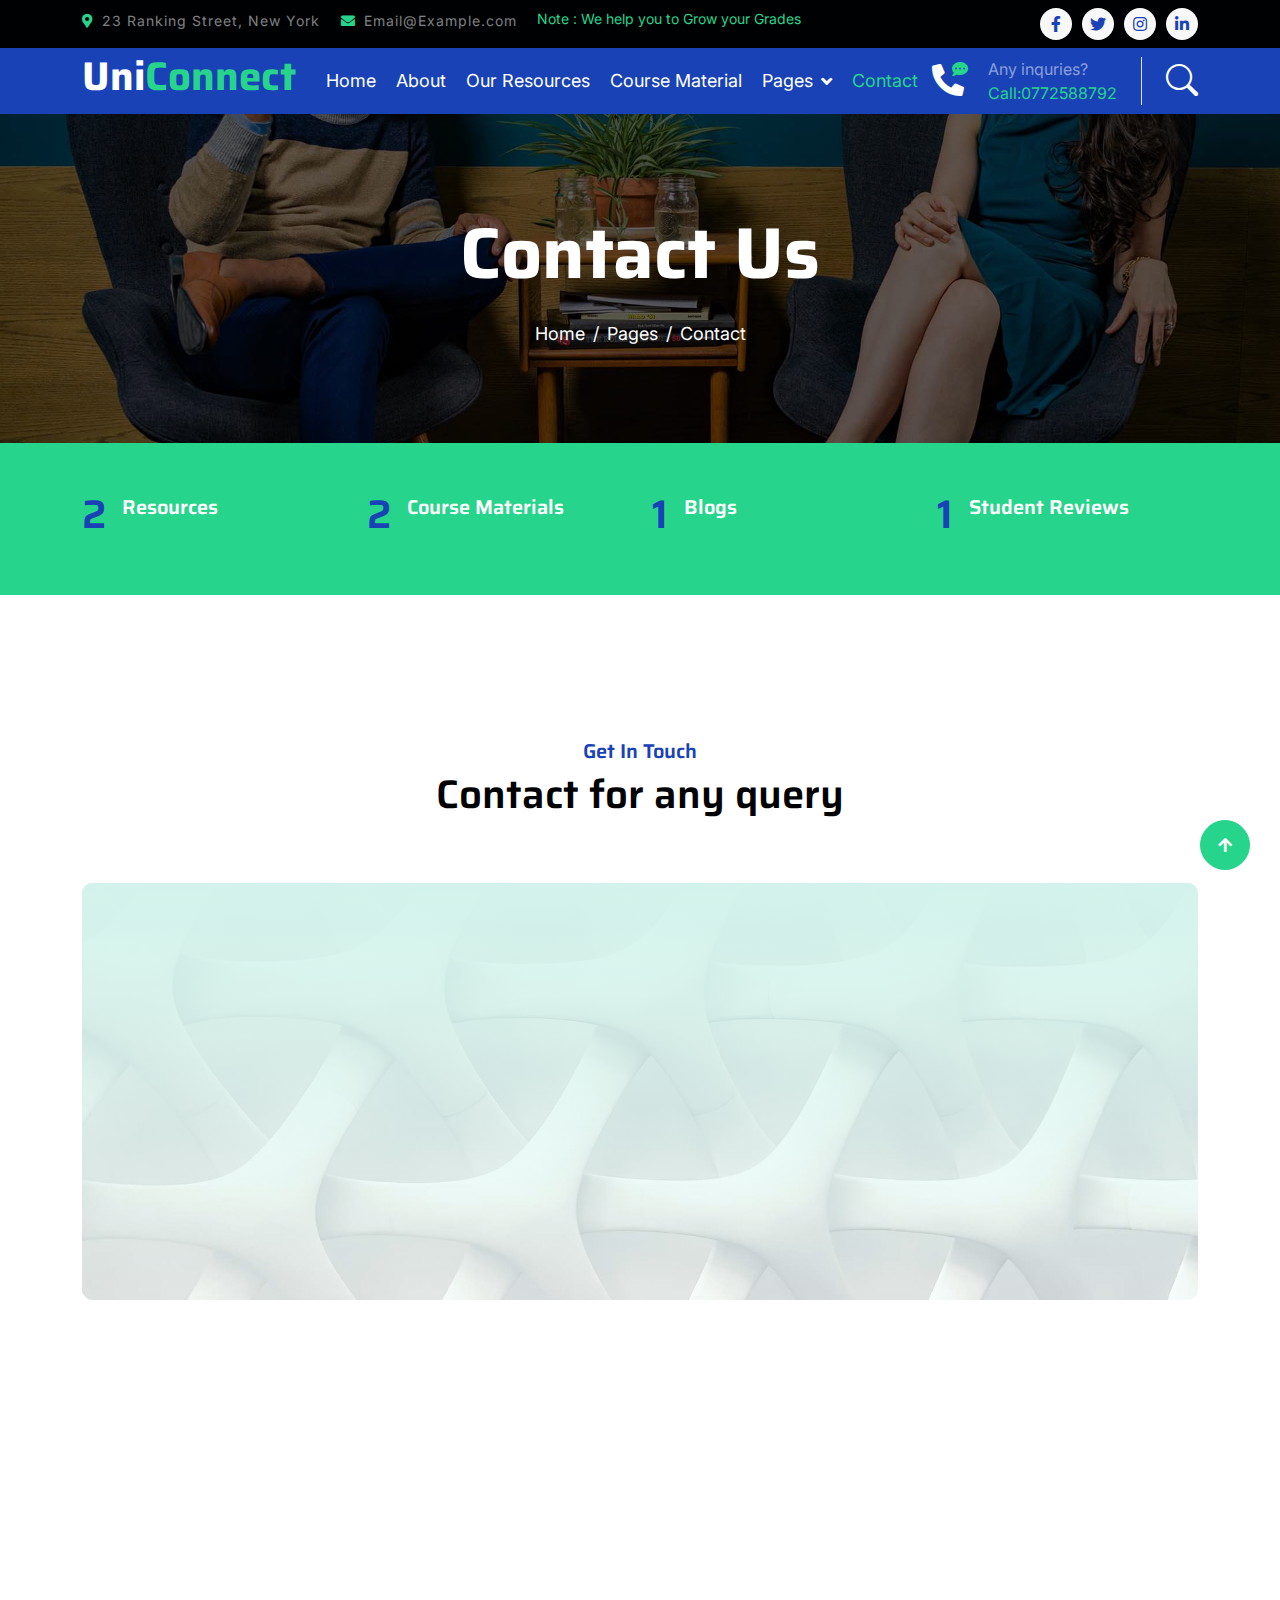
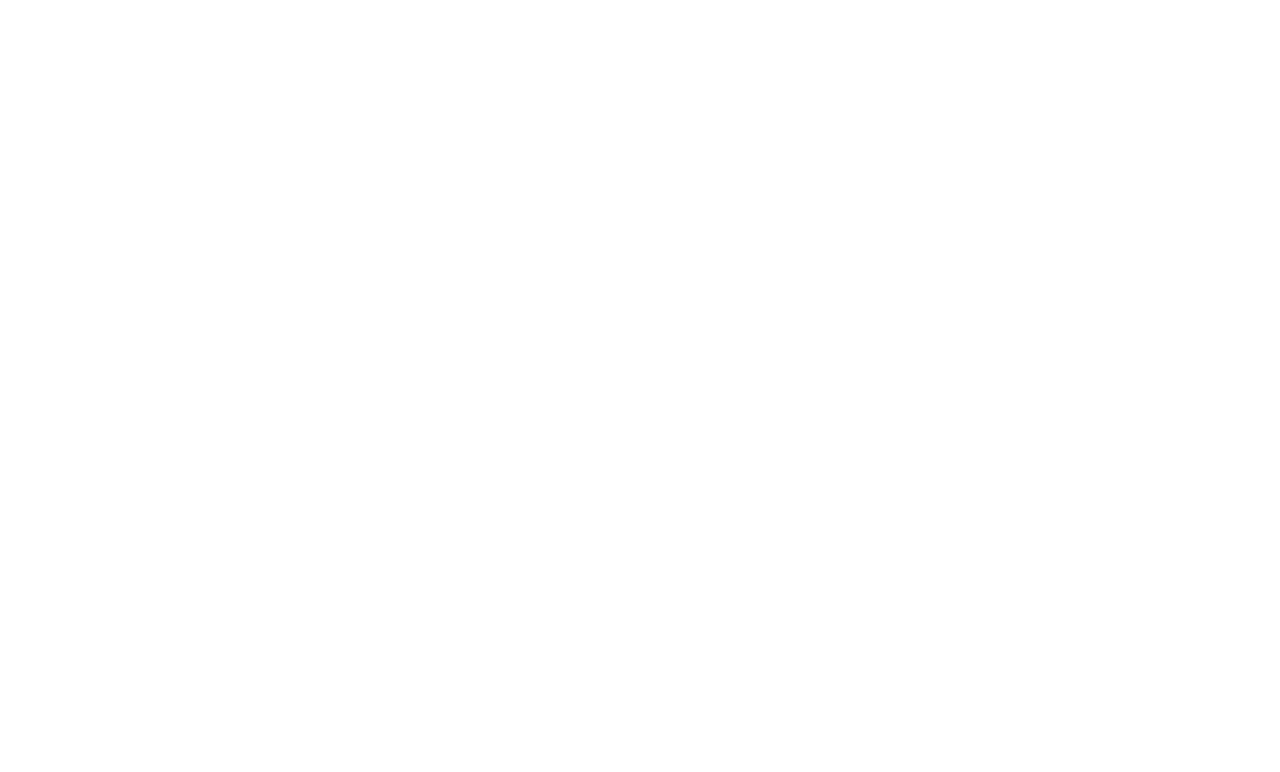
<file: contact.html>
<!DOCTYPE html>
<html lang="en">

    <head>
        <meta charset="utf-8">
        <title>Uni Connect</title>
        <meta content="width=device-width, initial-scale=1.0" name="viewport">
        <meta content="" name="keywords">
        <meta content="" name="description">

        <!-- Google Web Fonts -->
        <link rel="preconnect" href="https://fonts.googleapis.com">
        <link rel="preconnect" href="https://fonts.gstatic.com" crossorigin>
        <link href="https://fonts.googleapis.com/css2?family=Inter:wght@400;500;600&family=Saira:wght@500;600;700&display=swap" rel="stylesheet"> 

        <!-- Icon Font Stylesheet -->
        <link href="https://cdnjs.cloudflare.com/ajax/libs/font-awesome/5.10.0/css/all.min.css" rel="stylesheet">
        <link href="https://cdn.jsdelivr.net/npm/bootstrap-icons@1.4.1/font/bootstrap-icons.css" rel="stylesheet">

        <!-- Libraries Stylesheet -->
        <link href="lib/animate/animate.min.css" rel="stylesheet">
        <link href="lib/owlcarousel/assets/owl.carousel.min.css" rel="stylesheet">

        <!-- Customized Bootstrap Stylesheet -->
        <link href="css/bootstrap.min.css" rel="stylesheet">

        <!-- Template Stylesheet -->
        <link href="css/style.css" rel="stylesheet">
    </head>

    <body>
        <!-- Spinner Start -->
        <div id="spinner" class="show position-fixed translate-middle w-100 vh-100 top-50 start-50 d-flex align-items-center justify-content-center">
            <div class="spinner-grow text-primary" role="status"></div>
        </div>
        <!-- Spinner End -->

        <!-- Topbar Start -->
        <div class="container-fluid bg-dark py-2 d-none d-md-flex">
            <div class="container">
                <div class="d-flex justify-content-between topbar">
                    <div class="top-info">
                        <small class="me-3 text-white-50"><a href="#"><i class="fas fa-map-marker-alt me-2 text-secondary"></i></a>23 Ranking Street, New York</small>
                        <small class="me-3 text-white-50"><a href="#"><i class="fas fa-envelope me-2 text-secondary"></i></a>Email@Example.com</small>
                    </div>
                    <div id="note" class="text-secondary d-none d-xl-flex"><small>Note : We help you to Grow your Grades</small></div>
                    <div class="top-link">
                        <a href="" class="bg-light nav-fill btn btn-sm-square rounded-circle"><i class="fab fa-facebook-f text-primary"></i></a>
                        <a href="" class="bg-light nav-fill btn btn-sm-square rounded-circle"><i class="fab fa-twitter text-primary"></i></a>
                        <a href="" class="bg-light nav-fill btn btn-sm-square rounded-circle"><i class="fab fa-instagram text-primary"></i></a>
                        <a href="" class="bg-light nav-fill btn btn-sm-square rounded-circle me-0"><i class="fab fa-linkedin-in text-primary"></i></a>
                    </div>
                </div>
            </div>
        </div>
        <!-- Topbar End -->

        <!-- Navbar Start -->
        <div class="container-fluid bg-primary">
            <div class="container">
                <nav class="navbar navbar-dark navbar-expand-lg py-0">
                    <a href="index.html" class="navbar-brand">
                        <h1 class="text-white fw-bold d-block">Uni<span class="text-secondary">Connect</span> </h1>
                    </a>
                    <button type="button" class="navbar-toggler me-0" data-bs-toggle="collapse" data-bs-target="#navbarCollapse">
                        <span class="navbar-toggler-icon"></span>
                    </button>
                    <div class="collapse navbar-collapse bg-transparent" id="navbarCollapse">
                        <div class="navbar-nav ms-auto mx-xl-auto p-0">
                            <a href="index.html" class="nav-item nav-link">Home</a>
                            <a href="about.html" class="nav-item nav-link">About</a>
                            <a href="service.html" class="nav-item nav-link">Our Resources</a>
                            <a href="project.html" class="nav-item nav-link">Course Material</a>
                            <div class="nav-item dropdown">
                                <a href="#" class="nav-link dropdown-toggle" data-bs-toggle="dropdown">Pages</a>
                                <div class="dropdown-menu rounded">
                                    <a href="blog.html" class="dropdown-item">Our Blog</a>
                                    <a href="team.html" class="dropdown-item">Our Team</a>
                                    <a href="testimonial.html" class="dropdown-item">Testimonial</a>
                                    <a href="404.html" class="dropdown-item">404 Page</a>
                                </div>
                            </div>
                            <a href="contact.html" class="nav-item nav-link active">Contact</a>
                        </div>
                    </div>
                    <div class="d-none d-xl-flex flex-shirink-0">
                        <div id="phone-tada" class="d-flex align-items-center justify-content-center me-4">
                            <a href="" class="position-relative animated tada infinite">
                                <i class="fa fa-phone-alt text-white fa-2x"></i>
                                <div class="position-absolute" style="top: -7px; left: 20px;">
                                    <span><i class="fa fa-comment-dots text-secondary"></i></span>
                                </div>
                            </a>
                        </div>
                        <div class="d-flex flex-column pe-4 border-end">
                            <span class="text-white-50">Any inquries?</span>
                            <span class="text-secondary">Call:0772588792</span>
                        </div>
                        <div class="d-flex align-items-center justify-content-center ms-4 ">
                            <a href="#"><i class="bi bi-search text-white fa-2x"></i> </a>
                        </div>
                    </div>
                </nav>
            </div>
        </div>
        <!-- Navbar End -->

        
        <!-- Page Header Start -->
        <div class="container-fluid page-header py-5">
            <div class="container text-center py-5">
                <h1 class="display-2 text-white mb-4 animated slideInDown">Contact Us</h1>
                <nav aria-label="breadcrumb animated slideInDown">
                    <ol class="breadcrumb justify-content-center mb-0">
                        <li class="breadcrumb-item"><a href="#">Home</a></li>
                        <li class="breadcrumb-item"><a href="#">Pages</a></li>
                        <li class="breadcrumb-item" aria-current="page">Contact</li>
                    </ol>
                </nav>
            </div>
        </div>
        <!-- Page Header End -->


        <!-- Fact Start -->
        <div class="container-fluid bg-secondary py-5">
            <div class="container">
                <div class="row">
                    <div class="col-lg-3 wow fadeIn" data-wow-delay=".1s">
                        <div class="d-flex counter">
                            <h1 class="me-3 text-primary counter-value">10</h1>
                            <h5 class="text-white mt-1">Resources</h5>
                        </div>
                    </div>
                    <div class="col-lg-3 wow fadeIn" data-wow-delay=".3s">
                        <div class="d-flex counter">
                            <h1 class="me-3 text-primary counter-value">10</h1>
                            <h5 class="text-white mt-1">Course Materials</h5>
                        </div>
                    </div>
                    <div class="col-lg-3 wow fadeIn" data-wow-delay=".5s">
                        <div class="d-flex counter">
                            <h1 class="me-3 text-primary counter-value">6</h1>
                            <h5 class="text-white mt-1">Blogs</h5>
                        </div>
                    </div>
                    <div class="col-lg-3 wow fadeIn" data-wow-delay=".7s">
                        <div class="d-flex counter">
                            <h1 class="me-3 text-primary counter-value">5</h1>
                            <h5 class="text-white mt-1">Student Reviews </h5>
                        </div>
                    </div>
                </div>
            </div>
        </div>
        <!-- Fact End -->


        <!-- Contact Start -->
        <div class="container-fluid py-5 mt-5">
            <div class="container py-5">
                <div class="text-center mx-auto pb-5 wow fadeIn" data-wow-delay=".3s" style="max-width: 600px;">
                    <h5 class="text-primary">Get In Touch</h5>
                    <h1 class="mb-3">Contact for any query</h1>
        
                </div>
                <div class="contact-detail position-relative p-5">
                    <div class="row g-5 mb-5 justify-content-center">
                        <div class="col-xl-4 col-lg-6 wow fadeIn" data-wow-delay=".3s">
                            <div class="d-flex bg-light p-3 rounded">
                                <div class="flex-shrink-0 btn-square bg-secondary rounded-circle" style="width: 64px; height: 64px;">
                                    <i class="fas fa-map-marker-alt text-white"></i>
                                </div>
                                <div class="ms-3">
                                    <h4 class="text-primary">Address</h4>
                                    <a href="https://maps.app.goo.gl/7mJY8QKhWAbtsmnJA" target="_blank" class="h5"> Kampala ,Uganda</a>
                                </div>
                            </div>
                        </div>
                        <div class="col-xl-4 col-lg-6 wow fadeIn" data-wow-delay=".5s">
                            <div class="d-flex bg-light p-3 rounded">
                                <div class="flex-shrink-0 btn-square bg-secondary rounded-circle" style="width: 64px; height: 64px;">
                                    <i class="fa fa-phone text-white"></i>
                                </div>
                                <div class="ms-3">
                                    <h4 class="text-primary">Call Us</h4>
                                    <a class="h5" href="tel:+0123456789" target="_blank">0772588792</a>
                                </div>
                            </div>
                        </div>
                        <div class="col-xl-4 col-lg-6 wow fadeIn" data-wow-delay=".7s">
                            <div class="d-flex bg-light p-3 rounded">
                                <div class="flex-shrink-0 btn-square bg-secondary rounded-circle" style="width: 64px; height: 64px;">
                                    <i class="fa fa-envelope text-white"></i>
                                </div>
                                <div class="ms-3">
                                    <h4 class="text-primary">Email Us</h4>
                                    <a class="h5" href="mailto:info@example.com" target="_blank">uniconnectucu@gmail.com</a>
                                </div>
                            </div>
                        </div>
                    </div>
                    <div class="row g-5">
                        <div class="col-lg-6 wow fadeIn" data-wow-delay=".3s">
                            <div class="p-5 h-100 rounded contact-map">
                                <iframe class="rounded w-100 h-100" src="https://www.google.com/maps/embed?pb=!1m18!1m12!1m3!1d127672.2787173991!2d32.516722927355275!3d0.31320069556874747!2m3!1f0!2f0!3f0!3m2!1i1024!2i768!4f13.1!3m3!1m2!1s0x177dbc0f9d74b39b%3A0x4538903dd96b6fec!2sKampala!5e0!3m2!1sen!2sug!4v1701403806836!5m2!1sen!2sug" style="border:0;" allowfullscreen="" loading="lazy" referrerpolicy="no-referrer-when-downgrade"></iframe>
                            </div>
                        </div>
                        <div class="col-lg-6 wow fadeIn" data-wow-delay=".5s">
                            <div class="p-5 rounded contact-form">
                                <div class="mb-4">
                                    <input type="text" class="form-control border-0 py-3" placeholder="Your Name">
                                </div>
                                <div class="mb-4">
                                    <input type="email" class="form-control border-0 py-3" placeholder="Your Email">
                                </div>
                                <div class="mb-4">
                                    <input type="text" class="form-control border-0 py-3" placeholder="Project">
                                </div>
                                <div class="mb-4">
                                    <textarea class="w-100 form-control border-0 py-3" rows="6" cols="10" placeholder="Message"></textarea>
                                </div>
                                <div class="text-start">
                                    <button class="btn bg-primary text-white py-3 px-5" type="button">Send Message</button>
                                </div>
                            </div>
                        </div>
                    </div>
                </div>
            </div> 
        </div>
        <!-- Contact End -->


        <!-- Footer Start -->
         <div class="container-fluid footer bg-dark wow fadeIn" data-wow-delay=".3s">
            <div class="container pt-5 pb-4">
                <div class="row g-5">
                    <div class="col-lg-3 col-md-6">
                        <a href="index.html">
                            <h1 class="text-white fw-bold d-block">Uni <span class="text-secondary">Connect</span> </h1>
                        </a>
                        <p class="mt-4 text-light">Uni-connect an online e-resource provider for Uganda Christian University students to develop and maintain a digital platform that offers a comprehensive collection ofcourse materials and resources to support the academic needs of students across various years of study at the University</p>
                        <div class="d-flex hightech-link">
                            <a href="" class="btn-light nav-fill btn btn-square rounded-circle me-2"><i class="fab fa-facebook-f text-primary"></i></a>
                            <a href="" class="btn-light nav-fill btn btn-square rounded-circle me-2"><i class="fab fa-twitter text-primary"></i></a>
                            <a href="" class="btn-light nav-fill btn btn-square rounded-circle me-2"><i class="fab fa-instagram text-primary"></i></a>
                            <a href="" class="btn-light nav-fill btn btn-square rounded-circle me-0"><i class="fab fa-linkedin-in text-primary"></i></a>
                        </div>
                    </div>
                    <div class="col-lg-3 col-md-6">
                        <a href="#" class="h3 text-secondary">Short Link</a>
                        <div class="mt-4 d-flex flex-column short-link">
                            <a href="" class="mb-2 text-white"><i class="fas fa-angle-right text-secondary me-2"></i>About us</a>
                            <a href="" class="mb-2 text-white"><i class="fas fa-angle-right text-secondary me-2"></i>Contact us</a>
                            <a href="" class="mb-2 text-white"><i class="fas fa-angle-right text-secondary me-2"></i>Resources</a>
                            <a href="" class="mb-2 text-white"><i class="fas fa-angle-right text-secondary me-2"></i>course materials</a>
                            <a href="blog.html" class="mb-2 text-white"><i class="fas fa-angle-right text-secondary me-2"></i>Latest Blog</a>
                        </div>
                    </div>
        
                    <div class="col-lg-3 col-md-6">
                        <a href="#" class="h3 text-secondary">Contact Us</a>
                        <div class="text-white mt-4 d-flex flex-column contact-link">
                            <a href="#" class="pb-3 text-light border-bottom border-primary"><i class="fas fa-map-marker-alt text-secondary me-2"></i> Kampala, uganda</a>
                            <a href="#" class="py-3 text-light border-bottom border-primary"><i class="fas fa-phone-alt text-secondary me-2"></i> 0772588792</a>
                            <a href="#" class="py-3 text-light border-bottom border-primary"><i class="fas fa-envelope text-secondary me-2"></i> uniconnectucu@gmail.com</a>
                        </div>
                    </div>
                </div>
                <hr class="text-light mt-5 mb-4">
                <div class="row">
                    <div class="col-md-6 text-center text-md-start">
                        <span class="text-light"><a href="#" class="text-secondary"><i class="fas fa-copyright text-secondary me-2"></i>Uni Connect </a>, All right reserved.</span>
                    </div>
                    <div class="col-md-6 text-center text-md-end">
                        <!--/*** This template is free as long as you keep the footer author’s credit link/attribution link/backlink. If you'd like to use the template without the footer author’s credit link/attribution link/backlink, you can purchase the Credit Removal License from "https://htmlcodex.com/credit-removal". Thank you for your support. ***/-->
                        <span class="text-light"><a href="https://htmlcodex.com" class="text-secondary"></a><a href="https://themewagon.com"></a></span>
                    </div>
                </div>
            </div>
        </div>
        <!-- Footer End -->


        <!-- Back to Top -->
        <a href="#" class="btn btn-secondary btn-square rounded-circle back-to-top"><i class="fa fa-arrow-up text-white"></i></a>

        
        <!-- JavaScript Libraries -->
        <script src="https://ajax.googleapis.com/ajax/libs/jquery/3.6.4/jquery.min.js"></script>
        <script src="https://cdn.jsdelivr.net/npm/bootstrap@5.0.0/dist/js/bootstrap.bundle.min.js"></script>
        <script src="lib/wow/wow.min.js"></script>
        <script src="lib/easing/easing.min.js"></script>
        <script src="lib/waypoints/waypoints.min.js"></script>
        <script src="lib/owlcarousel/owl.carousel.min.js"></script>

        <!-- Template Javascript -->
        <script src="js/main.js"></script>
    </body>

</html>
</file>
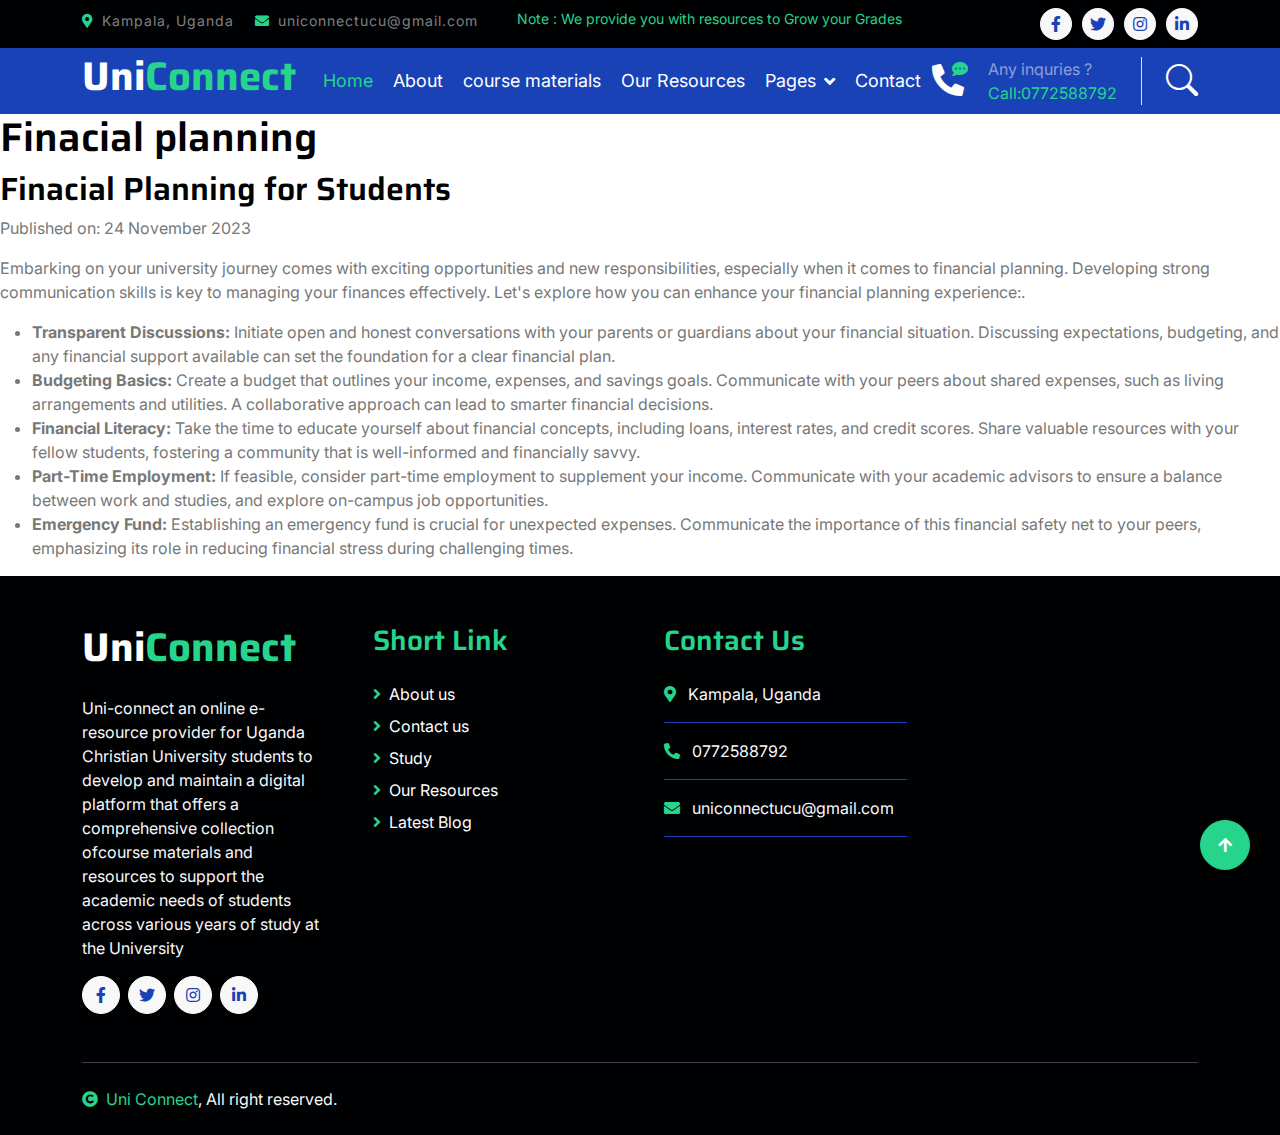
<file: financial.html>
<!DOCTYPE html>
<html lang="en">

    <head>
        <meta charset="utf-8">
        <title>UNI CONNECT</title>
        <meta content="width=device-width, initial-scale=1.0" name="viewport">
        <meta content="" name="keywords">
        <meta content="" name="description">

        <!-- Google Web Fonts -->
        <link rel="preconnect" href="https://fonts.googleapis.com">
        <link rel="preconnect" href="https://fonts.gstatic.com" crossorigin>
        <link href="https://fonts.googleapis.com/css2?family=Inter:wght@400;500;600&family=Saira:wght@500;600;700&display=swap" rel="stylesheet"> 

        <!-- Icon Font Stylesheet -->
        <link href="https://cdnjs.cloudflare.com/ajax/libs/font-awesome/5.10.0/css/all.min.css" rel="stylesheet">
        <link href="https://cdn.jsdelivr.net/npm/bootstrap-icons@1.4.1/font/bootstrap-icons.css" rel="stylesheet">

        <!-- Libraries Stylesheet -->
        <link href="lib/animate/animate.min.css" rel="stylesheet">
        <link href="lib/owlcarousel/assets/owl.carousel.min.css" rel="stylesheet">

        <!-- Customized Bootstrap Stylesheet -->
        <link href="css/bootstrap.min.css" rel="stylesheet">

        <!-- Template Stylesheet -->
        <link href="css/style.css" rel="stylesheet">
    </head>

    <body>
        <!-- Spinner Start -->
        <div id="spinner" class="show position-fixed translate-middle w-100 vh-100 top-50 start-50 d-flex align-items-center justify-content-center">
            <div class="spinner-grow text-primary" role="status"></div>
        </div>
        <!-- Spinner End -->

        <!-- Topbar Start -->
        <div class="container-fluid bg-dark py-2 d-none d-md-flex">
            <div class="container">
                <div class="d-flex justify-content-between topbar">
                    <div class="top-info">
                        <small class="me-3 text-white-50"><a href="#"><i class="fas fa-map-marker-alt me-2 text-secondary"></i></a>Kampala, Uganda</small>
                        <small class="me-3 text-white-50"><a href="#"><i class="fas fa-envelope me-2 text-secondary"></i></a>uniconnectucu@gmail.com</small>
                    </div>
                    <div id="note" class="text-secondary d-none d-xl-flex"><small>Note : We provide you with resources to Grow your Grades</small></div>
                    <div class="top-link">
                        <a href="" class="bg-light nav-fill btn btn-sm-square rounded-circle"><i class="fab fa-facebook-f text-primary"></i></a>
                        <a href="" class="bg-light nav-fill btn btn-sm-square rounded-circle"><i class="fab fa-twitter text-primary"></i></a>
                        <a href="" class="bg-light nav-fill btn btn-sm-square rounded-circle"><i class="fab fa-instagram text-primary"></i></a>
                        <a href="" class="bg-light nav-fill btn btn-sm-square rounded-circle me-0"><i class="fab fa-linkedin-in text-primary"></i></a>
                    </div>
                </div>
            </div>
        </div>
        <!-- Topbar End -->

        <!-- Navbar Start -->
        <div class="container-fluid bg-primary">
            <div class="container">
                <nav class="navbar navbar-dark navbar-expand-lg py-0">
                    <a href="index.html" class="navbar-brand">
                        <h1 class="text-white fw-bold d-block">Uni<span class="text-secondary">Connect</span> </h1>
                    </a>
                    <button type="button" class="navbar-toggler me-0" data-bs-toggle="collapse" data-bs-target="#navbarCollapse">
                        <span class="navbar-toggler-icon"></span>
                    </button>
                    <div class="collapse navbar-collapse bg-transparent" id="navbarCollapse">
                        <div class="navbar-nav ms-auto mx-xl-auto p-0">
                            <a href="index.html" class="nav-item nav-link active text-secondary">Home</a>
                            <a href="about.html" class="nav-item nav-link">About</a>
                            <a href="service.html" class="nav-item nav-link">course materials</a>
                            <a href="project.html" class="nav-item nav-link">Our Resources</a>
                            <div class="nav-item dropdown">
                                <a href="#" class="nav-link dropdown-toggle" data-bs-toggle="dropdown">Pages</a>
                                <div class="dropdown-menu rounded">
                                    <a href="blog.html" class="dropdown-item">Our Blog</a>
                                    <a href="team.html" class="dropdown-item">Our Team</a>
                                    <a href="testimonial.html" class="dropdown-item">Testimonial</a>
                                    <a href="404.html" class="dropdown-item">404 Page</a>
                                </div>
                            </div>
                            <a href="contact.html" class="nav-item nav-link">Contact</a>
                        </div>
                    </div>
                    <div class="d-none d-xl-flex flex-shirink-0">
                        <div id="phone-tada" class="d-flex align-items-center justify-content-center me-4">
                            <a href="" class="position-relative animated tada infinite">
                                <i class="fa fa-phone-alt text-white fa-2x"></i>
                                <div class="position-absolute" style="top: -7px; left: 20px;">
                                    <span><i class="fa fa-comment-dots text-secondary"></i></span>
                                </div>
                            </a>
                        </div>
                        <div class="d-flex flex-column pe-4 border-end">
                            <span class="text-white-50">Any inquries ?</span>
                            <span class="text-secondary">Call:0772588792</span>
                        </div>
                        <div class="d-flex align-items-center justify-content-center ms-4 ">
                            <a href="#"><i class="bi bi-search text-white fa-2x"></i> </a>
                        </div>
                    </div>
                </nav>
            </div>
        </div>
        <!-- Navbar End -->

    <header>
        <h1>Finacial planning </h1>
    </header>

    <main>

        <article>
            <h2>Finacial Planning for Students  </h2>
            <p>Published on: <time datetime="2023-01-01">24 November 2023</time></p>
            <p>Embarking on your university journey comes with exciting opportunities and new responsibilities, especially when it comes to financial planning. Developing strong communication skills is key to managing your finances effectively. Let's explore how you can enhance your financial planning experience:.</p>
    <ul>
        <li><strong>Transparent Discussions:</strong> Initiate open and honest conversations with your parents or guardians about your financial situation. Discussing expectations, budgeting, and any financial support available can set the foundation for a clear financial plan.</li>

        <li><strong>Budgeting Basics:</strong> Create a budget that outlines your income, expenses, and savings goals. Communicate with your peers about shared expenses, such as living arrangements and utilities. A collaborative approach can lead to smarter financial decisions.</li>

        <li><strong>Financial Literacy:</strong> Take the time to educate yourself about financial concepts, including loans, interest rates, and credit scores. Share valuable resources with your fellow students, fostering a community that is well-informed and financially savvy.</li>

        <li><strong>Part-Time Employment:</strong> If feasible, consider part-time employment to supplement your income. Communicate with your academic advisors to ensure a balance between work and studies, and explore on-campus job opportunities.</li>

        <li><strong>Emergency Fund:</strong> Establishing an emergency fund is crucial for unexpected expenses. Communicate the importance of this financial safety net to your peers, emphasizing its role in reducing financial stress during challenging times.</li>
    </ul>


        </article>

    </main>
        
        <!-- Footer Start -->
         <div class="container-fluid footer bg-dark wow fadeIn" data-wow-delay=".3s">
            <div class="container pt-5 pb-4">
                <div class="row g-5">
                    <div class="col-lg-3 col-md-6">
                        <a href="index.html">
                            <h1 class="text-white fw-bold d-block">Uni<span class="text-secondary">Connect</span> </h1>
                        </a>
                        <p class="mt-4 text-light">Uni-connect an online e-resource provider for Uganda Christian University students to develop and maintain a digital platform that offers a comprehensive collection ofcourse materials and resources to support the academic needs of students across various years of study at the University</p>
                        <div class="d-flex hightech-link">
                            <a href="" class="btn-light nav-fill btn btn-square rounded-circle me-2"><i class="fab fa-facebook-f text-primary"></i></a>
                            <a href="" class="btn-light nav-fill btn btn-square rounded-circle me-2"><i class="fab fa-twitter text-primary"></i></a>
                            <a href="" class="btn-light nav-fill btn btn-square rounded-circle me-2"><i class="fab fa-instagram text-primary"></i></a>
                            <a href="" class="btn-light nav-fill btn btn-square rounded-circle me-0"><i class="fab fa-linkedin-in text-primary"></i></a>
                        </div>
                    </div>
                    <div class="col-lg-3 col-md-6">
                        <a href="#" class="h3 text-secondary">Short Link</a>
                        <div class="mt-4 d-flex flex-column short-link">
                            <a href="about.html" class="mb-2 text-white"><i class="fas fa-angle-right text-secondary me-2"></i>About us</a>
                            <a href="contact.html" class="mb-2 text-white"><i class="fas fa-angle-right text-secondary me-2"></i>Contact us</a>
                            <a href="project.html" class="mb-2 text-white"><i class="fas fa-angle-right text-secondary me-2"></i>Study</a>
                            <a href="services.html" class="mb-2 text-white"><i class="fas fa-angle-right text-secondary me-2"></i>Our Resources</a>
                            <a href="blog.html" class="mb-2 text-white"><i class="fas fa-angle-right text-secondary me-2"></i>Latest Blog</a>
                        </div>
                    </div>
                   
                    <div class="col-lg-3 col-md-6">
                        <a href="#" class="h3 text-secondary">Contact Us</a>
                        <div class="text-white mt-4 d-flex flex-column contact-link">
                            <a href="#" class="pb-3 text-light border-bottom border-primary"><i class="fas fa-map-marker-alt text-secondary me-2"></i> Kampala, Uganda </a>
                            <a href="#" class="py-3 text-light border-bottom border-primary"><i class="fas fa-phone-alt text-secondary me-2"></i> 0772588792</a>
                            <a href="#" class="py-3 text-light border-bottom border-primary"><i class="fas fa-envelope text-secondary me-2"></i> uniconnectucu@gmail.com</a>
                        </div>
                    </div>
                </div>
                <hr class="text-light mt-5 mb-4">
                <div class="row">
                    <div class="col-md-6 text-center text-md-start">
                        <span class="text-light"><a href="#" class="text-secondary"><i class="fas fa-copyright text-secondary me-2"></i>Uni Connect</a>, All right reserved.</span>
                    </div>
                    <div class="col-md-6 text-center text-md-end">
                        <!--/*** This template is free as long as you keep the footer author’s credit link/attribution link/backlink. If you'd like to use the template without the footer author’s credit link/attribution link/backlink, you can purchase the Credit Removal License from "https://htmlcodex.com/credit-removal". Thank you for your support. ***/-->
                        <span class="text-light"><a href="https://htmlcodex.com" class="text-secondary"></a><a href="https://themewagon.com"></a></span>
                    </div>
                </div>
            </div>
        </div>
        <!-- Footer End -->


        <!-- Back to Top -->
        <a href="#" class="btn btn-secondary btn-square rounded-circle back-to-top"><i class="fa fa-arrow-up text-white"></i></a>

        
        <!-- JavaScript Libraries -->
        <script src="https://ajax.googleapis.com/ajax/libs/jquery/3.6.4/jquery.min.js"></script>
        <script src="https://cdn.jsdelivr.net/npm/bootstrap@5.0.0/dist/js/bootstrap.bundle.min.js"></script>
        <script src="lib/wow/wow.min.js"></script>
        <script src="lib/easing/easing.min.js"></script>
        <script src="lib/waypoints/waypoints.min.js"></script>
        <script src="lib/owlcarousel/owl.carousel.min.js"></script>

        <!-- Template Javascript -->
        <script src="js/main.js"></script>

</body>

</html>
</file>
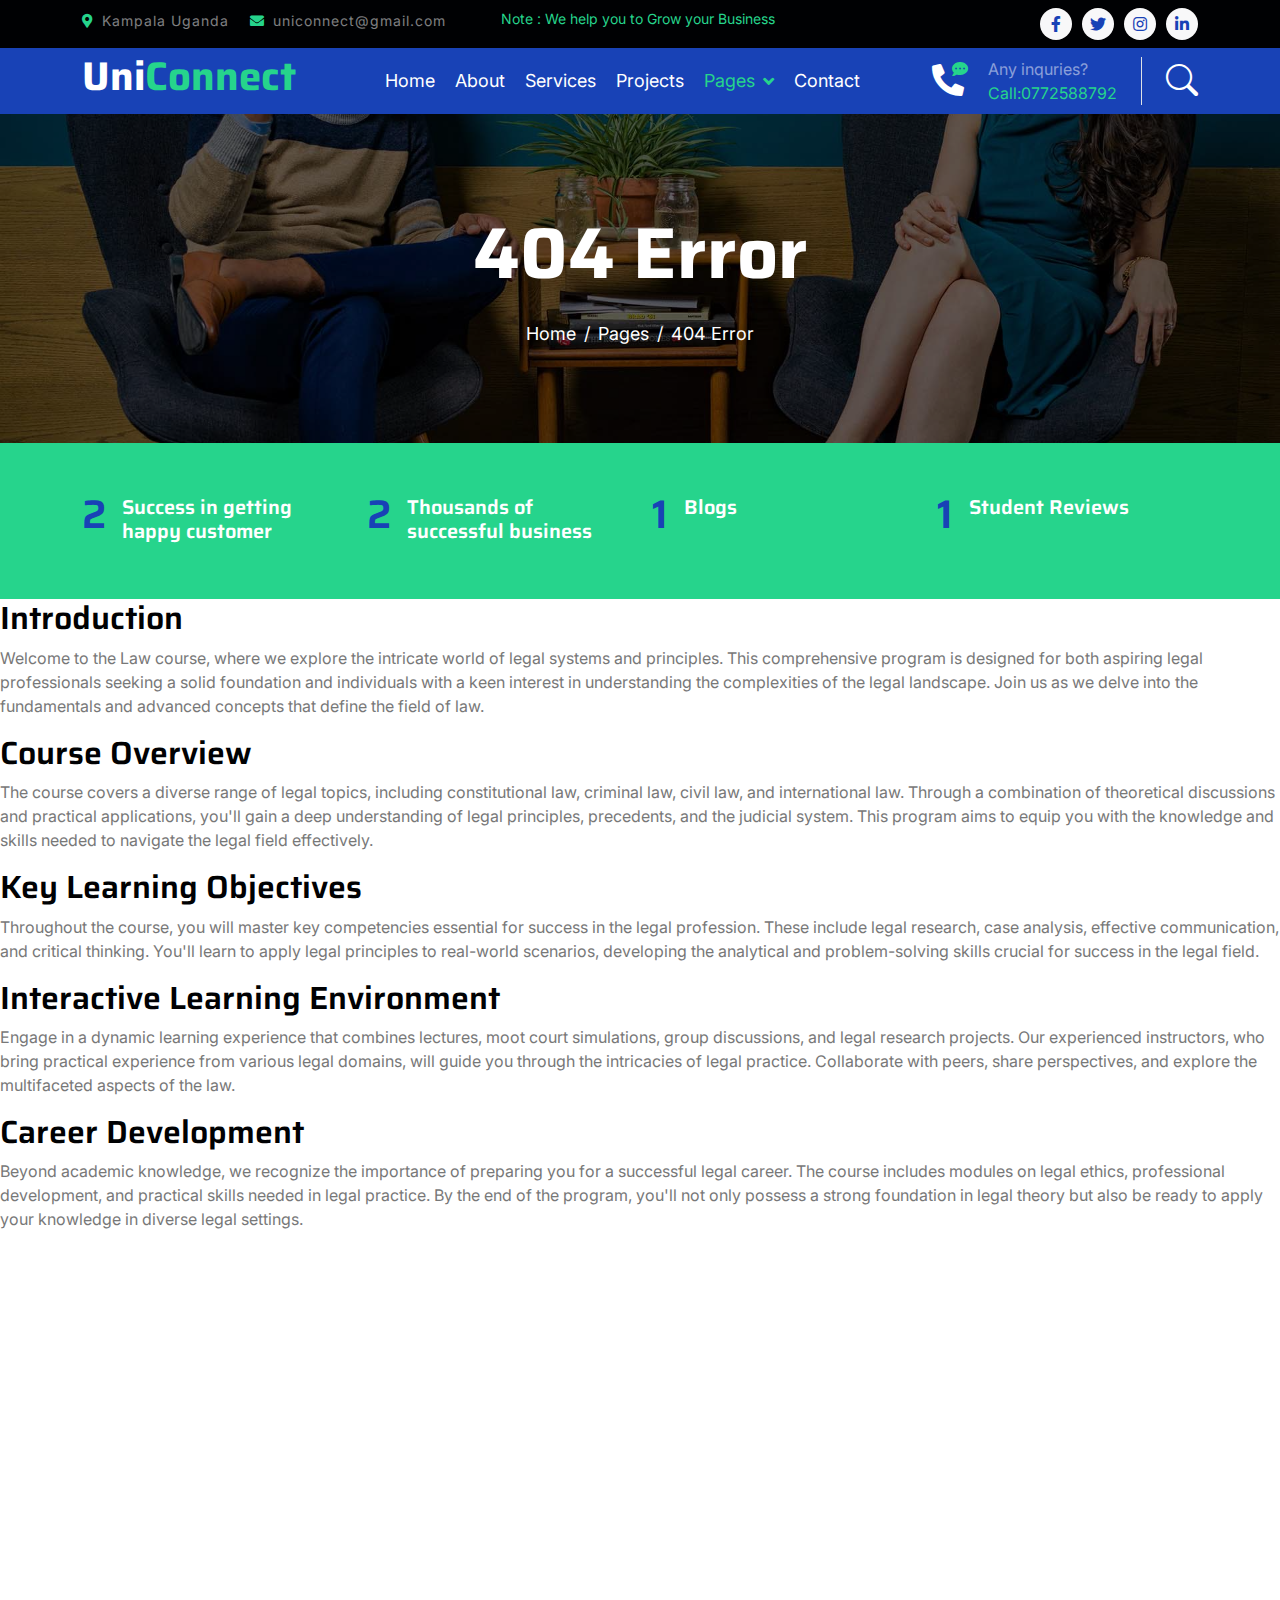
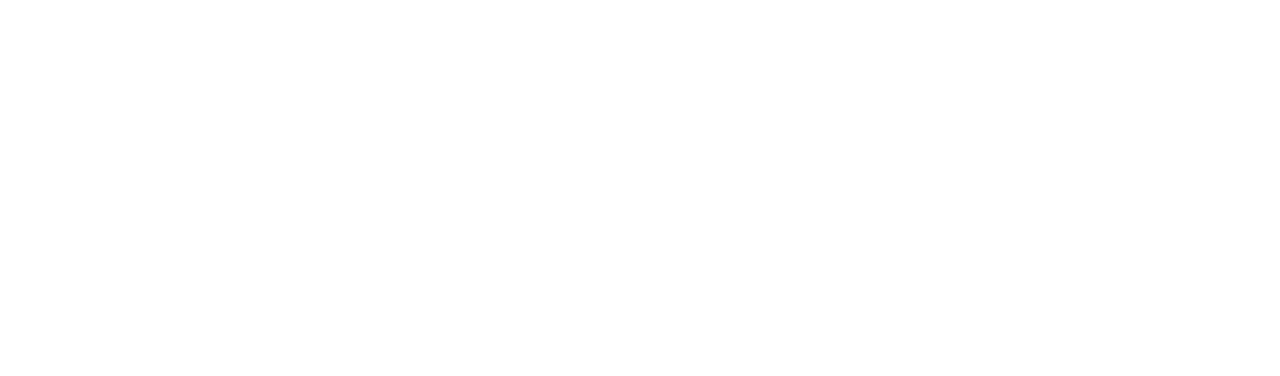
<file: Law.html>
<!DOCTYPE html>
<html lang="en">

    <head>
        <meta charset="utf-8">
        <title>Uni Connect</title>
        <meta content="width=device-width, initial-scale=1.0" name="viewport">
        <meta content="" name="keywords">
        <meta content="" name="description">

        <!-- Google Web Fonts -->
        <link rel="preconnect" href="https://fonts.googleapis.com">
        <link rel="preconnect" href="https://fonts.gstatic.com" crossorigin>
        <link href="https://fonts.googleapis.com/css2?family=Inter:wght@400;500;600&family=Saira:wght@500;600;700&display=swap" rel="stylesheet"> 

        <!-- Icon Font Stylesheet -->
        <link href="https://cdnjs.cloudflare.com/ajax/libs/font-awesome/5.10.0/css/all.min.css" rel="stylesheet">
        <link href="https://cdn.jsdelivr.net/npm/bootstrap-icons@1.4.1/font/bootstrap-icons.css" rel="stylesheet">

        <!-- Libraries Stylesheet -->
        <link href="lib/animate/animate.min.css" rel="stylesheet">
        <link href="lib/owlcarousel/assets/owl.carousel.min.css" rel="stylesheet">

        <!-- Customized Bootstrap Stylesheet -->
        <link href="css/bootstrap.min.css" rel="stylesheet">

        <!-- Template Stylesheet -->
        <link href="css/style.css" rel="stylesheet">
    </head>

    <body>
        <!-- Spinner Start -->
        <div id="spinner" class="show position-fixed translate-middle w-100 vh-100 top-50 start-50 d-flex align-items-center justify-content-center">
            <div class="spinner-grow text-primary" role="status"></div>
        </div>
        <!-- Spinner End -->

        <!-- Topbar Start -->
        <div class="container-fluid bg-dark py-2 d-none d-md-flex">
            <div class="container">
                <div class="d-flex justify-content-between topbar">
                    <div class="top-info">
                        <small class="me-3 text-white-50"><a href="#"><i class="fas fa-map-marker-alt me-2 text-secondary"></i></a>Kampala Uganda</small>
                        <small class="me-3 text-white-50"><a href="#"><i class="fas fa-envelope me-2 text-secondary"></i></a>uniconnect@gmail.com</small>
                    </div>
                    <div id="note" class="text-secondary d-none d-xl-flex"><small>Note : We help you to Grow your Business</small></div>
                    <div class="top-link">
                        <a href="" class="bg-light nav-fill btn btn-sm-square rounded-circle"><i class="fab fa-facebook-f text-primary"></i></a>
                        <a href="" class="bg-light nav-fill btn btn-sm-square rounded-circle"><i class="fab fa-twitter text-primary"></i></a>
                        <a href="" class="bg-light nav-fill btn btn-sm-square rounded-circle"><i class="fab fa-instagram text-primary"></i></a>
                        <a href="" class="bg-light nav-fill btn btn-sm-square rounded-circle me-0"><i class="fab fa-linkedin-in text-primary"></i></a>
                    </div>
                </div>
            </div>
        </div>
        <!-- Topbar End -->

        <!-- Navbar Start -->
        <div class="container-fluid bg-primary">
            <div class="container">
                <nav class="navbar navbar-dark navbar-expand-lg py-0">
                    <a href="index.html" class="navbar-brand">
                        <h1 class="text-white fw-bold d-block">Uni<span class="text-secondary">Connect</span> </h1>
                    </a>
                    <button type="button" class="navbar-toggler me-0" data-bs-toggle="collapse" data-bs-target="#navbarCollapse">
                        <span class="navbar-toggler-icon"></span>
                    </button>
                    <div class="collapse navbar-collapse bg-transparent" id="navbarCollapse">
                        <div class="navbar-nav ms-auto mx-xl-auto p-0">
                            <a href="index.html" class="nav-item nav-link">Home</a>
                            <a href="about.html" class="nav-item nav-link">About</a>
                            <a href="service.html" class="nav-item nav-link">Services</a>
                            <a href="project.html" class="nav-item nav-link">Projects</a>
                            <div class="nav-item dropdown">
                                <a href="#" class="nav-link dropdown-toggle active" data-bs-toggle="dropdown">Pages</a>
                                <div class="dropdown-menu rounded">
                                    <a href="blog.html" class="dropdown-item">Our Blog</a>
                                    <a href="team.html" class="dropdown-item">Our Team</a>
                                    <a href="testimonial.html" class="dropdown-item">Testimonial</a>
                                    <a href="404.html" class="dropdown-item active">404 Page</a>
                                </div>
                            </div>
                            <a href="contact.html" class="nav-item nav-link">Contact</a>
                        </div>
                    </div>
                    <div class="d-none d-xl-flex flex-shirink-0">
                        <div id="phone-tada" class="d-flex align-items-center justify-content-center me-4">
                            <a href="" class="position-relative animated tada infinite">
                                <i class="fa fa-phone-alt text-white fa-2x"></i>
                                <div class="position-absolute" style="top: -7px; left: 20px;">
                                    <span><i class="fa fa-comment-dots text-secondary"></i></span>
                                </div>
                            </a>
                        </div>
                        <div class="d-flex flex-column pe-4 border-end">
                            <span class="text-white-50">Any inquries?</span>
                            <span class="text-secondary">Call:0772588792</span>
                        </div>
                        <div class="d-flex align-items-center justify-content-center ms-4 ">
                            <a href="#"><i class="bi bi-search text-white fa-2x"></i> </a>
                        </div>
                    </div>
                </nav>
            </div>
        </div>
        <!-- Navbar End -->

        
        <!-- Page Header Start -->
        <div class="container-fluid page-header py-5">
            <div class="container text-center py-5">
                <h1 class="display-2 text-white mb-4 animated slideInDown">404 Error</h1>
                <nav aria-label="breadcrumb animated slideInDown">
                    <ol class="breadcrumb justify-content-center mb-0">
                        <li class="breadcrumb-item"><a href="#">Home</a></li>
                        <li class="breadcrumb-item"><a href="#">Pages</a></li>
                        <li class="breadcrumb-item" aria-current="page">404 Error</li>
                    </ol>
                </nav>
            </div>
        </div>
        <!-- Page Header End -->


        <!-- Fact Start -->
        <div class="container-fluid bg-secondary py-5">
            <div class="container">
                <div class="row">
                    <div class="col-lg-3 wow fadeIn" data-wow-delay=".1s">
                        <div class="d-flex counter">
                            <h1 class="me-3 text-primary counter-value">10</h1>
                            <h5 class="text-white mt-1">Success in getting happy customer</h5>
                        </div>
                    </div>
                    <div class="col-lg-3 wow fadeIn" data-wow-delay=".3s">
                        <div class="d-flex counter">
                            <h1 class="me-3 text-primary counter-value">10</h1>
                            <h5 class="text-white mt-1">Thousands of successful business</h5>
                        </div>
                    </div>
                    <div class="col-lg-3 wow fadeIn" data-wow-delay=".5s">
                        <div class="d-flex counter">
                            <h1 class="me-3 text-primary counter-value">6</h1>
                            <h5 class="text-white mt-1">Blogs</h5>
                        </div>
                    </div>
                    <div class="col-lg-3 wow fadeIn" data-wow-delay=".7s">
                        <div class="d-flex counter">
                            <h1 class="me-3 text-primary counter-value">5</h1>
                            <h5 class="text-white mt-1">Student Reviews</h5>
                        </div>
                    </div>
                </div>
            </div>
        </div>
        <!-- Fact End -->

  <section>
    <h2>Introduction</h2>
    <p>
      Welcome to the Law course, where we explore the intricate world of legal systems and principles. This comprehensive program is designed for both aspiring legal professionals seeking a solid foundation and individuals with a keen interest in understanding the complexities of the legal landscape. Join us as we delve into the fundamentals and advanced concepts that define the field of law.
    </p>
  </section>

  <section>
    <h2>Course Overview</h2>
    <p>
      The course covers a diverse range of legal topics, including constitutional law, criminal law, civil law, and international law. Through a combination of theoretical discussions and practical applications, you'll gain a deep understanding of legal principles, precedents, and the judicial system. This program aims to equip you with the knowledge and skills needed to navigate the legal field effectively.
    </p>
  </section>

  <section>
    <h2>Key Learning Objectives</h2>
    <p>
      Throughout the course, you will master key competencies essential for success in the legal profession. These include legal research, case analysis, effective communication, and critical thinking. You'll learn to apply legal principles to real-world scenarios, developing the analytical and problem-solving skills crucial for success in the legal field.
    </p>
  </section>

  <section>
    <h2>Interactive Learning Environment</h2>
    <p>
      Engage in a dynamic learning experience that combines lectures, moot court simulations, group discussions, and legal research projects. Our experienced instructors, who bring practical experience from various legal domains, will guide you through the intricacies of legal practice. Collaborate with peers, share perspectives, and explore the multifaceted aspects of the law.
    </p>
  </section>

  <section>
    <h2>Career Development</h2>
    <p>
      Beyond academic knowledge, we recognize the importance of preparing you for a successful legal career. The course includes modules on legal ethics, professional development, and practical skills needed in legal practice. By the end of the program, you'll not only possess a strong foundation in legal theory but also be ready to apply your knowledge in diverse legal settings.
    </p>
  </section>
       


        <!-- Footer Start -->
         <div class="container-fluid footer bg-dark wow fadeIn" data-wow-delay=".3s">
            <div class="container pt-5 pb-4">
                <div class="row g-5">
                    <div class="col-lg-3 col-md-6">
                        <a href="index.html">
                            <h1 class="text-white fw-bold d-block">High<span class="text-secondary">Tech</span> </h1>
                        </a>
                        <p class="mt-4 text-light">Uni-connect an online e-resource provider for Uganda Christian University students to develop and maintain a digital platform that offers a comprehensive collection ofcourse materials and resources to support the academic needs of students across various years of study at the University.</p>
                        <div class="d-flex hightech-link">
                            <a href="" class="btn-light nav-fill btn btn-square rounded-circle me-2"><i class="fab fa-facebook-f text-primary"></i></a>
                            <a href="" class="btn-light nav-fill btn btn-square rounded-circle me-2"><i class="fab fa-twitter text-primary"></i></a>
                            <a href="" class="btn-light nav-fill btn btn-square rounded-circle me-2"><i class="fab fa-instagram text-primary"></i></a>
                            <a href="" class="btn-light nav-fill btn btn-square rounded-circle me-0"><i class="fab fa-linkedin-in text-primary"></i></a>
                        </div>
                    </div>
                    <div class="col-lg-3 col-md-6">
                        <a href="#" class="h3 text-secondary">Short Link</a>
                        <div class="mt-4 d-flex flex-column short-link">
                            <a href="" class="mb-2 text-white"><i class="fas fa-angle-right text-secondary me-2"></i>About us</a>
                            <a href="" class="mb-2 text-white"><i class="fas fa-angle-right text-secondary me-2"></i>Contact us</a>
                            <a href="" class="mb-2 text-white"><i class="fas fa-angle-right text-secondary me-2"></i>Resources</a>
                            <a href="" class="mb-2 text-white"><i class="fas fa-angle-right text-secondary me-2"></i>course materials</a>
                            <a href="" class="mb-2 text-white"><i class="fas fa-angle-right text-secondary me-2"></i>Latest Blog</a>
                        </div>

                    <div class="col-lg-3 col-md-6">
                        <a href="#" class="h3 text-secondary">Contact Us</a>
                        <div class="text-white mt-4 d-flex flex-column contact-link">
                            <a href="#" class="pb-3 text-light border-bottom border-primary"><i class="fas fa-map-marker-alt text-secondary me-2"></i> kampala, Uganda</a>
                            <a href="#" class="py-3 text-light border-bottom border-primary"><i class="fas fa-phone-alt text-secondary me-2"></i>0772588792</a>
                            <a href="#" class="py-3 text-light border-bottom border-primary"><i class="fas fa-envelope text-secondary me-2"></i> uniconnectucu@gmail.com</a>
                        </div>
                    </div>
                </div>
                <hr class="text-light mt-5 mb-4">
                <div class="row">
                    <div class="col-md-6 text-center text-md-start">
                        <span class="text-light"><a href="#" class="text-secondary"><i class="fas fa-copyright text-secondary me-2"></i>Your Site Name</a>, All right reserved.</span>
                    </div>
                    <div class="col-md-6 text-center text-md-end">
                        <!--/*** This template is free as long as you keep the footer author’s credit link/attribution link/backlink. If you'd like to use the template without the footer author’s credit link/attribution link/backlink, you can purchase the Credit Removal License from "https://htmlcodex.com/credit-removal". Thank you for your support. ***/-->
                        <span class="text-light"><a href="https://htmlcodex.com" class="text-secondary"></a> <a href="https://themewagon.com"></a></span>
                    </div>
                </div>
            </div>
        </div>
        <!-- Footer End -->


        <!-- Back to Top -->
        <a href="#" class="btn btn-secondary btn-square rounded-circle back-to-top"><i class="fa fa-arrow-up text-white"></i></a>

        
        <!-- JavaScript Libraries -->
        <script src="https://ajax.googleapis.com/ajax/libs/jquery/3.6.4/jquery.min.js"></script>
        <script src="https://cdn.jsdelivr.net/npm/bootstrap@5.0.0/dist/js/bootstrap.bundle.min.js"></script>
        <script src="lib/wow/wow.min.js"></script>
        <script src="lib/easing/easing.min.js"></script>
        <script src="lib/waypoints/waypoints.min.js"></script>
        <script src="lib/owlcarousel/owl.carousel.min.js"></script>

        <!-- Template Javascript -->
        <script src="js/main.js"></script>
    </body>

</html>
</file>
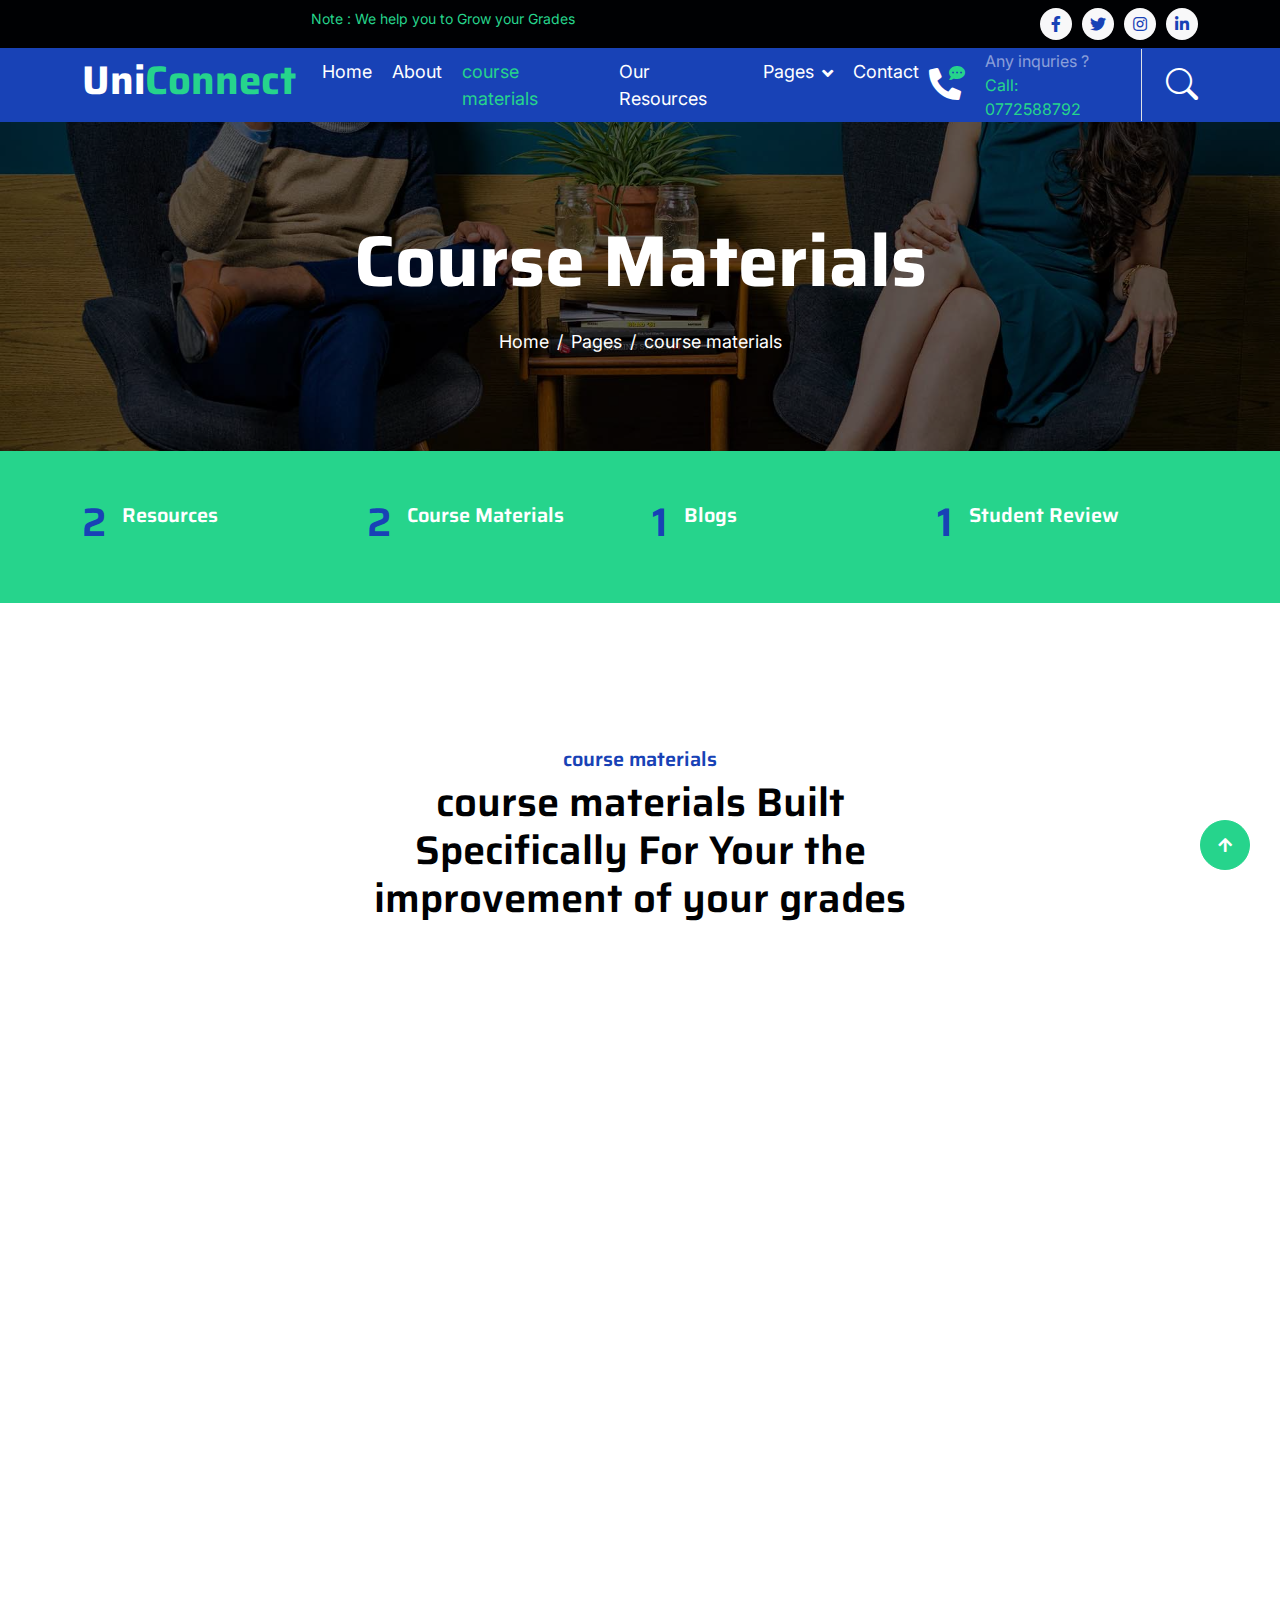
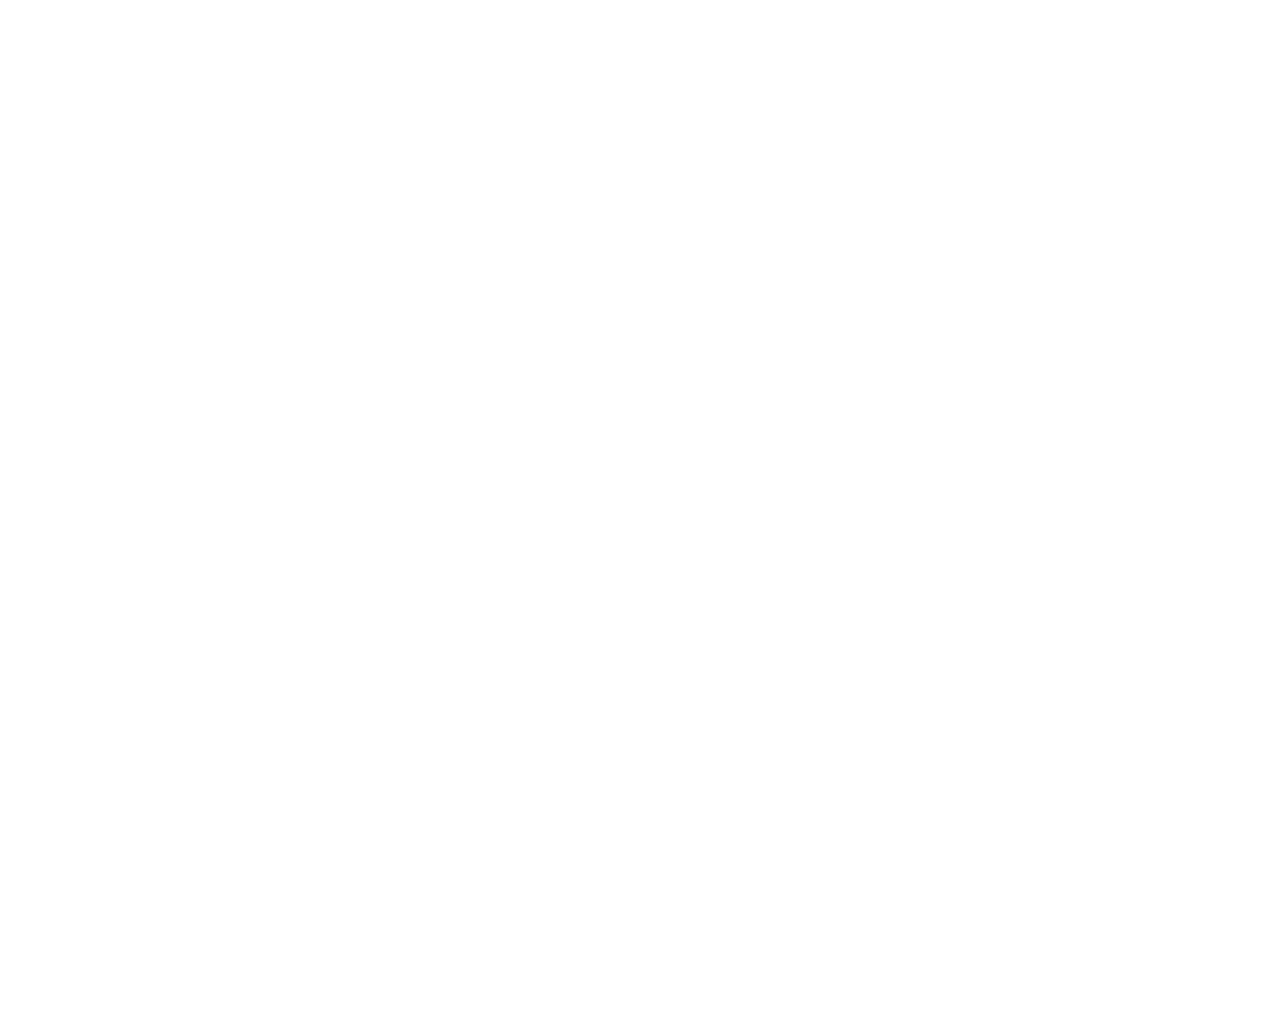
<file: service.html>
<!DOCTYPE html>
<html lang="en">

    <head>
        <meta charset="utf-8">
        <title> Uni Connect</title>
        <meta content="width=device-width, initial-scale=1.0" name="viewport">
        <meta content="" name="keywords">
        <meta content="" name="description">

        <!-- Google Web Fonts -->
        <link rel="preconnect" href="https://fonts.googleapis.com">
        <link rel="preconnect" href="https://fonts.gstatic.com" crossorigin>
        <link href="https://fonts.googleapis.com/css2?family=Inter:wght@400;500;600&family=Saira:wght@500;600;700&display=swap" rel="stylesheet"> 

        <!-- Icon Font Stylesheet -->
        <link href="https://cdnjs.cloudflare.com/ajax/libs/font-awesome/5.10.0/css/all.min.css" rel="stylesheet">
        <link href="https://cdn.jsdelivr.net/npm/bootstrap-icons@1.4.1/font/bootstrap-icons.css" rel="stylesheet">

        <!-- Libraries Stylesheet -->
        <link href="lib/animate/animate.min.css" rel="stylesheet">
        <link href="lib/owlcarousel/assets/owl.carousel.min.css" rel="stylesheet">

        <!-- Customized Bootstrap Stylesheet -->
        <link href="css/bootstrap.min.css" rel="stylesheet">

        <!-- Template Stylesheet -->
        <link href="css/style.css" rel="stylesheet">
    </head>

    <body>
        <!-- Spinner Start -->
        <div id="spinner" class="show position-fixed translate-middle w-100 vh-100 top-50 start-50 d-flex align-items-center justify-content-center">
            <div class="spinner-grow text-primary" role="status"></div>
        </div>
        <!-- Spinner End -->

        <!-- Topbar Start -->
        <div class="container-fluid bg-dark py-2 d-none d-md-flex">
            <div class="container">
                <div class="d-flex justify-content-between topbar">
                    <div class="top-info">
                        
                    </div>
                    <div id="note" class="text-secondary d-none d-xl-flex"><small>Note : We help you to Grow your Grades</small></div>
                    <div class="top-link">
                        <a href="" class="bg-light nav-fill btn btn-sm-square rounded-circle"><i class="fab fa-facebook-f text-primary"></i></a>
                        <a href="" class="bg-light nav-fill btn btn-sm-square rounded-circle"><i class="fab fa-twitter text-primary"></i></a>
                        <a href="" class="bg-light nav-fill btn btn-sm-square rounded-circle"><i class="fab fa-instagram text-primary"></i></a>
                        <a href="" class="bg-light nav-fill btn btn-sm-square rounded-circle me-0"><i class="fab fa-linkedin-in text-primary"></i></a>
                    </div>
                </div>
            </div>
        </div>
        <!-- Topbar End -->

        <!-- Navbar Start -->
        <div class="container-fluid bg-primary">
            <div class="container">
                <nav class="navbar navbar-dark navbar-expand-lg py-0">
                    <a href="index.html" class="navbar-brand">
                        <h1 class="text-white fw-bold d-block">Uni<span class="text-secondary">Connect</span> </h1>
                    </a>
                    <button type="button" class="navbar-toggler me-0" data-bs-toggle="collapse" data-bs-target="#navbarCollapse">
                        <span class="navbar-toggler-icon"></span>
                    </button>
                    <div class="collapse navbar-collapse bg-transparent" id="navbarCollapse">
                        <div class="navbar-nav ms-auto mx-xl-auto p-0">
                            <a href="index.html" class="nav-item nav-link">Home</a>
                            <a href="about.html" class="nav-item nav-link">About</a>
                            <a href="service.html" class="nav-item nav-link active">course materials</a>
                            <a href="project.html" class="nav-item nav-link">Our Resources</a>
                            <div class="nav-item dropdown">
                                <a href="#" class="nav-link dropdown-toggle" data-bs-toggle="dropdown">Pages</a>
                                <div class="dropdown-menu rounded">
                                    <a href="blog.html" class="dropdown-item">Our Blog</a>
                                    <a href="team.html" class="dropdown-item">Our Team</a>
                                    <a href="testimonial.html" class="dropdown-item">Testimonial</a>
                                    <a href="404.html" class="dropdown-item">404 Page</a>
                                </div>
                            </div>
                            <a href="contact.html" class="nav-item nav-link">Contact</a>
                        </div>
                    </div>
                    <div class="d-none d-xl-flex flex-shirink-0">
                        <div id="phone-tada" class="d-flex align-items-center justify-content-center me-4">
                            <a href="" class="position-relative animated tada infinite">
                                <i class="fa fa-phone-alt text-white fa-2x"></i>
                                <div class="position-absolute" style="top: -7px; left: 20px;">
                                    <span><i class="fa fa-comment-dots text-secondary"></i></span>
                                </div>
                            </a>
                        </div>
                        <div class="d-flex flex-column pe-4 border-end">
                            <span class="text-white-50">Any inquries ?</span>
                            <span class="text-secondary">Call: 0772588792</span>
                        </div>
                        <div class="d-flex align-items-center justify-content-center ms-4 ">
                            <a href="#"><i class="bi bi-search text-white fa-2x"></i> </a>
                        </div>
                    </div>
                </nav>
            </div>
        </div>
        <!-- Navbar End -->

        
        <!-- Page Header Start -->
        <div class="container-fluid page-header py-5">
            <div class="container text-center py-5">
                <h1 class="display-2 text-white mb-4 animated slideInDown">Course Materials</h1>
                <nav aria-label="breadcrumb animated slideInDown">
                    <ol class="breadcrumb justify-content-center mb-0">
                        <li class="breadcrumb-item"><a href="#">Home</a></li>
                        <li class="breadcrumb-item"><a href="#">Pages</a></li>
                        <li class="breadcrumb-item" aria-current="page">course materials</li>
                    </ol>
                </nav>
            </div>
        </div>
        <!-- Page Header End -->


        <!-- Fact Start -->
        <div class="container-fluid bg-secondary py-5">
            <div class="container">
                <div class="row">
                    <div class="col-lg-3 wow fadeIn" data-wow-delay=".1s">
                        <div class="d-flex counter">
                            <h1 class="me-3 text-primary counter-value">10</h1>
                            <h5 class="text-white mt-1">Resources</h5>
                        </div>
                    </div>
                    <div class="col-lg-3 wow fadeIn" data-wow-delay=".3s">
                        <div class="d-flex counter">
                            <h1 class="me-3 text-primary counter-value">10</h1>
                            <h5 class="text-white mt-1">Course Materials</h5>
                        </div>
                    </div>
                    <div class="col-lg-3 wow fadeIn" data-wow-delay=".5s">
                        <div class="d-flex counter">
                            <h1 class="me-3 text-primary counter-value">6</h1>
                            <h5 class="text-white mt-1">Blogs</h5>
                        </div>
                    </div>
                    <div class="col-lg-3 wow fadeIn" data-wow-delay=".7s">
                        <div class="d-flex counter">
                            <h1 class="me-3 text-primary counter-value">5</h1>
                            <h5 class="text-white mt-1">Student Review</h5>
                        </div>
                    </div>
                </div>
            </div>
        </div>
        <!-- Fact End -->


        <!-- Services Start -->
        <div class="container-fluid services py-5 my-5">
            <div class="container py-5">
                <div class="text-center mx-auto pb-5 wow fadeIn" data-wow-delay=".3s" style="max-width: 600px;">
                    <h5 class="text-primary">course materials</h5>
                    <h1>course materials Built Specifically For Your the improvement of your grades </h1>
                </div>
                <div class="row g-5 services-inner">
                    <div class="col-md-6 col-lg-4 wow fadeIn" data-wow-delay=".3s">
                        <div class="services-item bg-light">
                            <div class="p-4 text-center services-content">
                                <div class="services-content-icon">
                                    <i class="fa fa-code fa-7x mb-4 text-primary"></i>
                                    <h4 class="mb-3">Web Design</h4>
                                    <p class="mb-4">with the changing world everyone is getting farmilar to making life easy with the web , here you get to learn how its done </p>
                                    <a href="" class="btn btn-secondary text-white px-5 py-3 rounded-pill">Read More</a>
                                </div>
                            </div>
                        </div>
                    </div>
                    <div class="col-md-6 col-lg-4 wow fadeIn" data-wow-delay=".5s">
                        <div class="services-item bg-light">
                            <div class="p-4 text-center services-content">
                                <div class="services-content-icon">
                                    <i class="fa fa-file-code fa-7x mb-4 text-primary"></i>
                                    <h4 class="mb-3">Web Development</h4>
                                    <p class="mb-4">improve your web development skills within different programing languages such as c+ java script,css,html and among others and be able to create websites</p>
                                    <a href="" class="btn btn-secondary text-white px-5 py-3 rounded-pill">Read More</a>
                                </div>
                            </div>
                        </div>
                    </div>
                    <div class="col-md-6 col-lg-4 wow fadeIn" data-wow-delay=".7s">
                        <div class="services-item bg-light">
                            <div class="p-4 text-center services-content">
                                <div class="services-content-icon">
                                    <i class="fa fa-external-link-alt fa-7x mb-4 text-primary"></i>
                                    <h4 class="mb-3">UI/UX Design</h4>
                                    <p class="mb-4">"Dive into UI/UX design essentials! Short course covers user interfaces, experiences, and design tools. Enhance digital products with practical skills."</p>
                                    <a href="" class="btn btn-secondary text-white px-5 py-3 rounded-pill">Read More</a>
                                </div>
                            </div>
                        </div>
                    </div>
                    <div class="col-md-6 col-lg-4 wow fadeIn" data-wow-delay=".3s">
                        <div class="services-item bg-light">
                            <div class="p-4 text-center services-content">
                                <div class="services-content-icon">
                                    <i class="fas fa-user-secret fa-7x mb-4 text-primary"></i>
                                    <h4 class="mb-3">Web Cecurity</h4>
                                    <p class="mb-4">"Essential web security in a nutshell! Learn encryption, firewalls, and best practices. Short course for a secure online presence and data protection."</p>
                                    <a href="" class="btn btn-secondary text-white px-5 py-3 rounded-pill">Read More</a>
                                </div>
                                
                            </div>
                        </div>
                    </div>
                    <div class="col-md-6 col-lg-4 wow fadeIn" data-wow-delay=".5s">
                        <div class="services-item bg-light">
                            <div class="p-4 text-center services-content">
                                <div class="services-content-icon">
                                    <i class="fa fa-envelope-open fa-7x mb-4 text-primary"></i>
                                    <h4 class="mb-3">Digital Marketing</h4>
                                    <p class="mb-4">Learn digital marketing essentials in a short course: SEO, social media, analytics, and more. Boost your skills in just a few sessions!</p>
                                    <a href="" class="btn btn-secondary text-white px-5 py-3 rounded-pill">Read More</a>
                                </div>
                            </div>
                        </div>
                    </div>
                    <div class="col-md-6 col-lg-4 wow fadeIn" data-wow-delay=".7s">
                        <div class="services-item bg-light">
                            <div class="p-4 text-center services-content">
                                <div class="services-content-icon">
                                    <i class="fas fa-laptop fa-7x mb-4 text-primary"></i>
                                    <h4 class="mb-3">Basic Computing</h4>
                                    <p class="mb-4">"Master business computing basics: software, data analysis, and technology tools. Short course for practical skills and efficiency in business operations."</p>
                                    <a href="" class="btn btn-secondary text-white px-5 py-3 rounded-pill">Read More</a>
                                </div>
                            </div>
                        </div>
                    </div>
                </div>
            </div>
        </div>
        <!-- Services End -->


        <!-- Footer Start -->
         <div class="container-fluid footer bg-dark wow fadeIn" data-wow-delay=".3s">
            <div class="container pt-5 pb-4">
                <div class="row g-5">
                    <div class="col-lg-3 col-md-6">
                        <a href="index.html">
                            <h1 class="text-white fw-bold d-block">Uni<span class="text-secondary">Connect</span> </h1>
                        </a>
                        <p class="mt-4 text-light">Uni-connect an online e-resource provider for Uganda Christian University students to develop and maintain a digital platform that offers a comprehensive collection ofcourse materials and resources to support the academic needs of students across various years of study at the University</p>
                        <div class="d-flex hightech-link">
                            <a href="" class="btn-light nav-fill btn btn-square rounded-circle me-2"><i class="fab fa-facebook-f text-primary"></i></a>
                            <a href="" class="btn-light nav-fill btn btn-square rounded-circle me-2"><i class="fab fa-twitter text-primary"></i></a>
                            <a href="" class="btn-light nav-fill btn btn-square rounded-circle me-2"><i class="fab fa-instagram text-primary"></i></a>
                            <a href="" class="btn-light nav-fill btn btn-square rounded-circle me-0"><i class="fab fa-linkedin-in text-primary"></i></a>
                        </div>
                    </div>
                    <div class="col-lg-3 col-md-6">
                        <a href="#" class="h3 text-secondary">Short Link</a>
                        <div class="mt-4 d-flex flex-column short-link">
                            <a href="about.html" class="mb-2 text-white"><i class="fas fa-angle-right text-secondary me-2"></i>About us</a>
                            <a href="contact.html" class="mb-2 text-white"><i class="fas fa-angle-right text-secondary me-2"></i>Contact us</a>
                            <a href="services.html" class="mb-2 text-white"><i class="fas fa-angle-right text-secondary me-2"></i>Course Material</a>
                            <a href="project.html" class="mb-2 text-white"><i class="fas fa-angle-right text-secondary me-2"></i>Resources</a>
                            <a href="blog.html" class="mb-2 text-white"><i class="fas fa-angle-right text-secondary me-2"></i>Latest Blog</a>
                        </div>
                    </div>
                    
                    <div class="col-lg-3 col-md-6">
                        <a href="#" class="h3 text-secondary">Contact Us</a>
                        <div class="text-white mt-4 d-flex flex-column contact-link">
                            <a href="contact.html" class="pb-3 text-light border-bottom border-primary"><i class="fas fa-map-marker-alt text-secondary me-2"></i> Kampala,Uganda </a>
                            <a href="contact.html" class="py-3 text-light border-bottom border-primary"><i class="fas fa-phone-alt text-secondary me-2"></i> 0772588792</a>
                            <a href="contact.html" class="py-3 text-light border-bottom border-primary"><i class="fas fa-envelope text-secondary me-2"></i> uniconnectucu@gmail.com</a>
                        </div>
                    </div>
                </div>
                <hr class="text-light mt-5 mb-4">
                <div class="row">
                    <div class="col-md-6 text-center text-md-start">
                        <span class="text-light"><a href="#" class="text-secondary"><i class="fas fa-copyright text-secondary me-2"></i> Uni Connect </a>, All right reserved.</span>
                    </div>
                    <div class="col-md-6 text-center text-md-end">
                        <!--/*** This template is free as long as you keep the footer author’s credit link/attribution link/backlink. If you'd like to use the template without the footer author’s credit link/attribution link/backlink, you can purchase the Credit Removal License from "https://htmlcodex.com/credit-removal". Thank you for your support. ***/-->
                        <span class="text-light"><a href="https://htmlcodex.com" class="text-secondary"></a> <a href="https://themewagon.com"></a></span>
                    </div>
                </div>
            </div>
        </div>
        <!-- Footer End -->


        <!-- Back to Top -->
        <a href="#" class="btn btn-secondary btn-square rounded-circle back-to-top"><i class="fa fa-arrow-up text-white"></i></a>

        
        <!-- JavaScript Libraries -->
        <script src="https://ajax.googleapis.com/ajax/libs/jquery/3.6.4/jquery.min.js"></script>
        <script src="https://cdn.jsdelivr.net/npm/bootstrap@5.0.0/dist/js/bootstrap.bundle.min.js"></script>
        <script src="lib/wow/wow.min.js"></script>
        <script src="lib/easing/easing.min.js"></script>
        <script src="lib/waypoints/waypoints.min.js"></script>
        <script src="lib/owlcarousel/owl.carousel.min.js"></script>

        <!-- Template Javascript -->
        <script src="js/main.js"></script>
    </body>

</html>
</file>
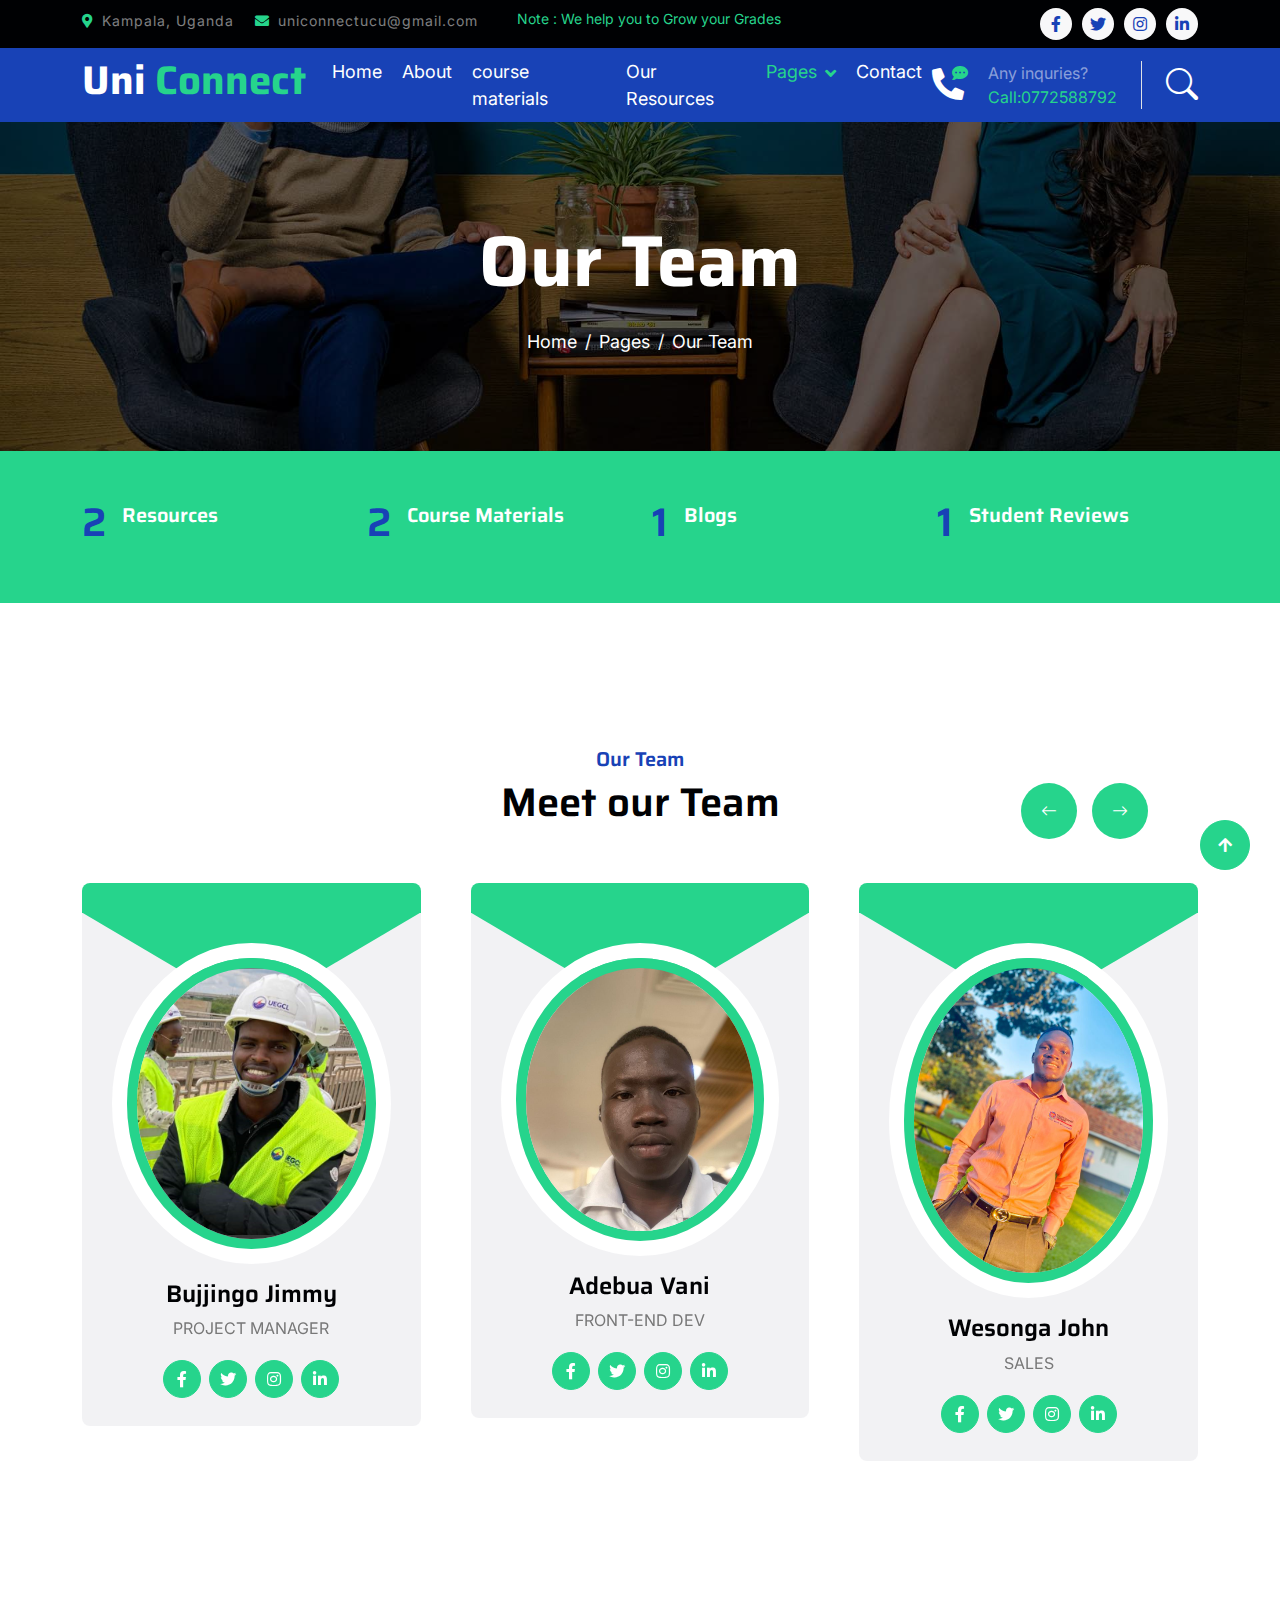
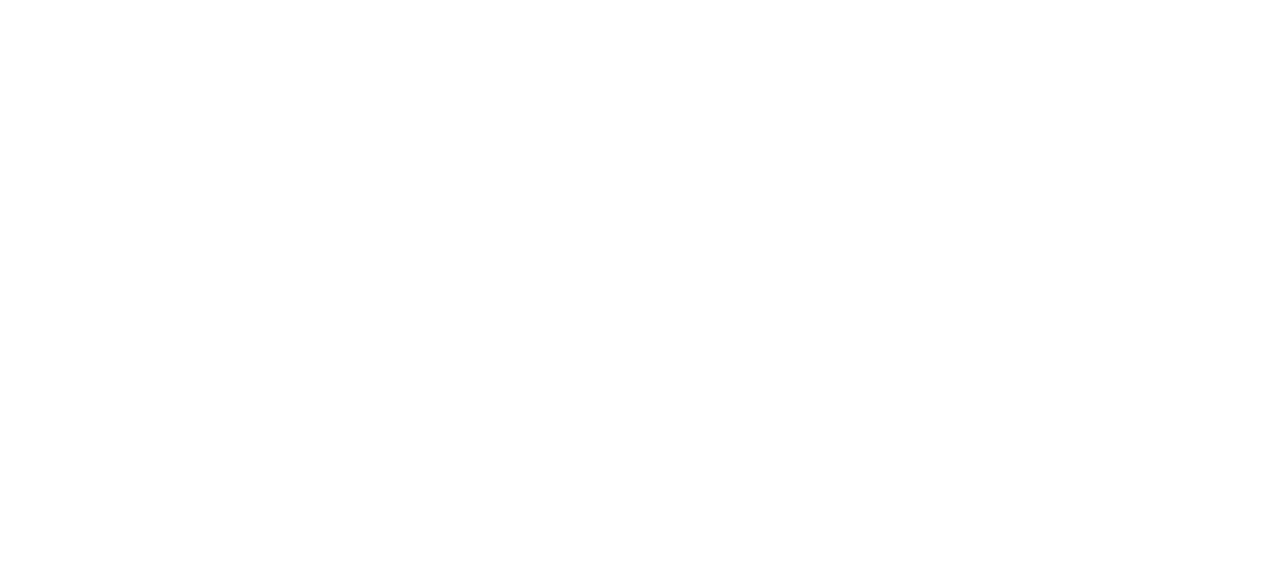
<file: team.html>
<!DOCTYPE html>
<html lang="en">

    <head>
        <meta charset="utf-8">
        <title>Uni Connect</title>
        <meta content="width=device-width, initial-scale=1.0" name="viewport">
        <meta content="" name="keywords">
        <meta content="" name="description">

        <!-- Google Web Fonts -->
        <link rel="preconnect" href="https://fonts.googleapis.com">
        <link rel="preconnect" href="https://fonts.gstatic.com" crossorigin>
        <link href="https://fonts.googleapis.com/css2?family=Inter:wght@400;500;600&family=Saira:wght@500;600;700&display=swap" rel="stylesheet"> 

        <!-- Icon Font Stylesheet -->
        <link href="https://cdnjs.cloudflare.com/ajax/libs/font-awesome/5.10.0/css/all.min.css" rel="stylesheet">
        <link href="https://cdn.jsdelivr.net/npm/bootstrap-icons@1.4.1/font/bootstrap-icons.css" rel="stylesheet">

        <!-- Libraries Stylesheet -->
        <link href="lib/animate/animate.min.css" rel="stylesheet">
        <link href="lib/owlcarousel/assets/owl.carousel.min.css" rel="stylesheet">

        <!-- Customized Bootstrap Stylesheet -->
        <link href="css/bootstrap.min.css" rel="stylesheet">

        <!-- Template Stylesheet -->
        <link href="css/style.css" rel="stylesheet">
    </head>

    <body>
        <!-- Spinner Start -->
        <div id="spinner" class="show position-fixed translate-middle w-100 vh-100 top-50 start-50 d-flex align-items-center justify-content-center">
            <div class="spinner-grow text-primary" role="status"></div>
        </div>
        <!-- Spinner End -->

        <!-- Topbar Start -->
        <div class="container-fluid bg-dark py-2 d-none d-md-flex">
            <div class="container">
                <div class="d-flex justify-content-between topbar">
                    <div class="top-info">
                        <small class="me-3 text-white-50"><a href="#"><i class="fas fa-map-marker-alt me-2 text-secondary"></i></a>Kampala, Uganda</small>
                        <small class="me-3 text-white-50"><a href="#"><i class="fas fa-envelope me-2 text-secondary"></i></a>uniconnectucu@gmail.com</small>
                    </div>
                    <div id="note" class="text-secondary d-none d-xl-flex"><small>Note : We help you to Grow your Grades</small></div>
                    <div class="top-link">
                        <a href="" class="bg-light nav-fill btn btn-sm-square rounded-circle"><i class="fab fa-facebook-f text-primary"></i></a>
                        <a href="" class="bg-light nav-fill btn btn-sm-square rounded-circle"><i class="fab fa-twitter text-primary"></i></a>
                        <a href="" class="bg-light nav-fill btn btn-sm-square rounded-circle"><i class="fab fa-instagram text-primary"></i></a>
                        <a href="" class="bg-light nav-fill btn btn-sm-square rounded-circle me-0"><i class="fab fa-linkedin-in text-primary"></i></a>
                    </div>
                </div>
            </div>
        </div>
        <!-- Topbar End -->

        <!-- Navbar Start -->
        <div class="container-fluid bg-primary">
            <div class="container">
                <nav class="navbar navbar-dark navbar-expand-lg py-0">
                    <a href="index.html" class="navbar-brand">
                        <h1 class="text-white fw-bold d-block">Uni <span class="text-secondary">Connect</span> </h1>
                    </a>
                    <button type="button" class="navbar-toggler me-0" data-bs-toggle="collapse" data-bs-target="#navbarCollapse">
                        <span class="navbar-toggler-icon"></span>
                    </button>
                    <div class="collapse navbar-collapse bg-transparent" id="navbarCollapse">
                        <div class="navbar-nav ms-auto mx-xl-auto p-0">
                            <a href="index.html" class="nav-item nav-link">Home</a>
                            <a href="about.html" class="nav-item nav-link">About</a>
                            <a href="service.html" class="nav-item nav-link">course materials</a>
                            <a href="project.html" class="nav-item nav-link">Our Resources</a>
                            <div class="nav-item dropdown">
                                <a href="#" class="nav-link dropdown-toggle active" data-bs-toggle="dropdown">Pages</a>
                                <div class="dropdown-menu rounded">
                                    <a href="blog.html" class="dropdown-item">Our Blog</a>
                                    <a href="team.html" class="dropdown-item active">Our Team</a>
                                    <a href="testimonial.html" class="dropdown-item">Testimonial</a>
                                    <a href="404.html" class="dropdown-item">404 Page</a>
                                </div>
                            </div>
                            <a href="contact.html" class="nav-item nav-link">Contact</a>
                        </div>
                    </div>
                    <div class="d-none d-xl-flex flex-shirink-0">
                        <div id="phone-tada" class="d-flex align-items-center justify-content-center me-4">
                            <a href="" class="position-relative animated tada infinite">
                                <i class="fa fa-phone-alt text-white fa-2x"></i>
                                <div class="position-absolute" style="top: -7px; left: 20px;">
                                    <span><i class="fa fa-comment-dots text-secondary"></i></span>
                                </div>
                            </a>
                        </div>
                        <div class="d-flex flex-column pe-4 border-end">
                            <span class="text-white-50">Any inquries?</span>
                            <span class="text-secondary">Call:0772588792</span>
                        </div>
                        <div class="d-flex align-items-center justify-content-center ms-4 ">
                            <a href="#"><i class="bi bi-search text-white fa-2x"></i> </a>
                        </div>
                    </div>
                </nav>
            </div>
        </div>
        <!-- Navbar End -->

        
        <!-- Page Header Start -->
        <div class="container-fluid page-header py-5">
            <div class="container text-center py-5">
                <h1 class="display-2 text-white mb-4 animated slideInDown">Our Team</h1>
                <nav aria-label="breadcrumb animated slideInDown">
                    <ol class="breadcrumb justify-content-center mb-0">
                        <li class="breadcrumb-item"><a href="#">Home</a></li>
                        <li class="breadcrumb-item"><a href="#">Pages</a></li>
                        <li class="breadcrumb-item" aria-current="page">Our Team</li>
                    </ol>
                </nav>
            </div>
        </div>
        <!-- Page Header End -->


        <!-- Fact Start -->
        <div class="container-fluid bg-secondary py-5">
            <div class="container">
                <div class="row">
                    <div class="col-lg-3 wow fadeIn" data-wow-delay=".1s">
                        <div class="d-flex counter">
                            <h1 class="me-3 text-primary counter-value">10</h1>
                            <h5 class="text-white mt-1">Resources</h5>
                        </div>
                    </div>
                    <div class="col-lg-3 wow fadeIn" data-wow-delay=".3s">
                        <div class="d-flex counter">
                            <h1 class="me-3 text-primary counter-value">10</h1>
                            <h5 class="text-white mt-1">Course Materials</h5>
                        </div>
                    </div>
                    <div class="col-lg-3 wow fadeIn" data-wow-delay=".5s">
                        <div class="d-flex counter">
                            <h1 class="me-3 text-primary counter-value">6</h1>
                            <h5 class="text-white mt-1">Blogs</h5>
                        </div>
                    </div>
                    <div class="col-lg-3 wow fadeIn" data-wow-delay=".7s">
                        <div class="d-flex counter">
                            <h1 class="me-3 text-primary counter-value">5</h1>
                            <h5 class="text-white mt-1">Student Reviews</h5>
                        </div>
                    </div>
                </div>
            </div>
        </div>
        <!-- Fact End -->


        <!-- Team Start -->
        <div class="container-fluid py-5 my-5 team">
            <div class="container py-5">
                <div class="text-center mx-auto pb-5 wow fadeIn" data-wow-delay=".3s" style="max-width: 600px;">
                    <h5 class="text-primary">Our Team</h5>
                    <h1>Meet our  Team</h1>
                </div>
                <div class="owl-carousel team-carousel wow fadeIn" data-wow-delay=".5s">
                    <div class="rounded team-item">
                        <div class="team-content">
                            <div class="team-img-icon">
                                <div class="team-img rounded-circle">
                                    <img src="img\Screenshot 2023-11-29 132111.png" class="img-fluid w-100 rounded-circle" alt="">
                                </div>
                                <div class="team-name text-center py-3">
                                    <h4 class="">Bujjingo Jimmy</h4>
                                    <p class="m-0">PROJECT MANAGER</p>
                                </div>
                                <div class="team-icon d-flex justify-content-center pb-4">
                                    <a class="btn btn-square btn-secondary text-white rounded-circle m-1" href=""><i class="fab fa-facebook-f"></i></a>
                                    <a class="btn btn-square btn-secondary text-white rounded-circle m-1" href=""><i class="fab fa-twitter"></i></a>
                                    <a class="btn btn-square btn-secondary text-white rounded-circle m-1" href=""><i class="fab fa-instagram"></i></a>
                                    <a class="btn btn-square btn-secondary text-white rounded-circle m-1" href=""><i class="fab fa-linkedin-in"></i></a>
                                </div>
                            </div>
                        </div>
                    </div>
                    <div class="rounded team-item">
                        <div class="team-content">
                            <div class="team-img-icon">
                                <div class="team-img rounded-circle">
                                    <img src="img\vani A.jpg" class="img-fluid w-100 rounded-circle" alt="">
                                </div>
                                <div class="team-name text-center py-3">
                                    <h4 class="">Adebua Vani</h4>
                                    <p class="m-0">FRONT-END DEV</p>
                                </div>
                                <div class="team-icon d-flex justify-content-center pb-4">
                                    <a class="btn btn-square btn-secondary text-white rounded-circle m-1" href=""><i class="fab fa-facebook-f"></i></a>
                                    <a class="btn btn-square btn-secondary text-white rounded-circle m-1" href=""><i class="fab fa-twitter"></i></a>
                                    <a class="btn btn-square btn-secondary text-white rounded-circle m-1" href=""><i class="fab fa-instagram"></i></a>
                                    <a class="btn btn-square btn-secondary text-white rounded-circle m-1" href=""><i class="fab fa-linkedin-in"></i></a>
                                </div>
                            </div>
                        </div>
                    </div>
                    <div class="rounded team-item">
                        <div class="team-content">
                            <div class="team-img-icon">
                                <div class="team-img rounded-circle">
                                    <img src="img\collin.jpg" class="img-fluid w-100 rounded-circle" alt="">
                                </div>
                                <div class="team-name text-center py-3">
                                    <h4 class="">Wesonga John</h4>
                                    <p class="m-0">SALES</p>
                                </div>
                                <div class="team-icon d-flex justify-content-center pb-4">
                                    <a class="btn btn-square btn-secondary text-white rounded-circle m-1" href=""><i class="fab fa-facebook-f"></i></a>
                                    <a class="btn btn-square btn-secondary text-white rounded-circle m-1" href=""><i class="fab fa-twitter"></i></a>
                                    <a class="btn btn-square btn-secondary text-white rounded-circle m-1" href=""><i class="fab fa-instagram"></i></a>
                                    <a class="btn btn-square btn-secondary text-white rounded-circle m-1" href=""><i class="fab fa-linkedin-in"></i></a>
                                </div>
                            </div>
                        </div>
                    </div>
                    <div class="rounded team-item">
                        <div class="team-content">
                            <div class="team-img-icon">
                                <div class="team-img rounded-circle">
                                    <img src="img/greg.jpg" class="img-fluid w-100 rounded-circle" alt="">
                                </div>
                                <div class="team-name text-center py-3">
                                    <h4 class="">Kusemerewa Greg</h4>
                                    <p class="m-0">BACKEND DEV</p>
                                </div>
                                <div class="team-icon d-flex justify-content-center pb-4">
                                    <a class="btn btn-square btn-secondary text-white rounded-circle m-1" href=""><i class="fab fa-facebook-f"></i></a>
                                    <a class="btn btn-square btn-secondary text-white rounded-circle m-1" href=""><i class="fab fa-twitter"></i></a>
                                    <a class="btn btn-square btn-secondary text-white rounded-circle m-1" href=""><i class="fab fa-instagram"></i></a>
                                    <a class="btn btn-square btn-secondary text-white rounded-circle m-1" href=""><i class="fab fa-linkedin-in"></i></a>
                                </div>
                            </div>
                        </div>
                    </div>
                </div>
            </div>
        </div>
        <!-- Team End -->


        <!-- Footer Start -->
         <div class="container-fluid footer bg-dark wow fadeIn" data-wow-delay=".3s">
            <div class="container pt-5 pb-4">
                <div class="row g-5">
                    <div class="col-lg-3 col-md-6">
                        <a href="index.html">
                            <h1 class="text-white fw-bold d-block">Uni<span class="text-secondary">Connect</span> </h1>
                        </a>
                        <p class="mt-4 text-light">Uni-connect an online e-resource provider for Uganda Christian University students to develop and maintain a digital platform that offers a comprehensive collection ofcourse materials and resources to support the academic needs of students across various years of study at the University</p>
                        <div class="d-flex hightech-link">
                            <a href="" class="btn-light nav-fill btn btn-square rounded-circle me-2"><i class="fab fa-facebook-f text-primary"></i></a>
                            <a href="" class="btn-light nav-fill btn btn-square rounded-circle me-2"><i class="fab fa-twitter text-primary"></i></a>
                            <a href="" class="btn-light nav-fill btn btn-square rounded-circle me-2"><i class="fab fa-instagram text-primary"></i></a>
                            <a href="" class="btn-light nav-fill btn btn-square rounded-circle me-0"><i class="fab fa-linkedin-in text-primary"></i></a>
                        </div>
                    </div>
                    <div class="col-lg-3 col-md-6">
                        <a href="#" class="h3 text-secondary">Short Link</a>
                        <div class="mt-4 d-flex flex-column short-link">
                            <a href="about.html" class="mb-2 text-white"><i class="fas fa-angle-right text-secondary me-2"></i>About us</a>
                            <a href="contact.html" class="mb-2 text-white"><i class="fas fa-angle-right text-secondary me-2"></i>Contact us</a>
                            <a href="project.html" class="mb-2 text-white"><i class="fas fa-angle-right text-secondary me-2"></i>Our Services</a>
                            <a href="services.html" class="mb-2 text-white"><i class="fas fa-angle-right text-secondary me-2"></i>Our Projects</a>
                            <a href="blog.html" class="mb-2 text-white"><i class="fas fa-angle-right text-secondary me-2"></i>Latest Blog</a>
                        </div>
                    </div>

                    <div class="col-lg-3 col-md-6">
                        <a href="#" class="h3 text-secondary">Contact Us</a>
                        <div class="text-white mt-4 d-flex flex-column contact-link">
                            <a href="contact.html" class="pb-3 text-light border-bottom border-primary"><i class="fas fa-map-marker-alt text-secondary me-2"></i> Kampala, Uganda</a>
                            <a href="contact.html" class="py-3 text-light border-bottom border-primary"><i class="fas fa-phone-alt text-secondary me-2"></i> 0772588792</a>
                            <a href="contact.html" class="py-3 text-light border-bottom border-primary"><i class="fas fa-envelope text-secondary me-2"></i> uniconnectucu@gmail.com.com</a>
                        </div>
                    </div>
                </div>
                <hr class="text-light mt-5 mb-4">
                <div class="row">
                    <div class="col-md-6 text-center text-md-start">
                        <span class="text-light"><a href="#" class="text-secondary"><i class="fas fa-copyright text-secondary me-2"></i>Uni Connect</a>, All right reserved.</span>
                    </div>
                    <div class="col-md-6 text-center text-md-end">
                        <!--/*** This template is free as long as you keep the footer author’s credit link/attribution link/backlink. If you'd like to use the template without the footer author’s credit link/attribution link/backlink, you can purchase the Credit Removal License from "https://htmlcodex.com/credit-removal". Thank you for your support. ***/-->
                        <span class="text-light"><a href="https://htmlcodex.com" class="text-secondary"></a><a href="https://themewagon.com"></a></span>
                    </div>
                </div>
            </div>
        </div>
        <!-- Footer End -->


        <!-- Back to Top -->
        <a href="#" class="btn btn-secondary btn-square rounded-circle back-to-top"><i class="fa fa-arrow-up text-white"></i></a>

        
        <!-- JavaScript Libraries -->
        <script src="https://ajax.googleapis.com/ajax/libs/jquery/3.6.4/jquery.min.js"></script>
        <script src="https://cdn.jsdelivr.net/npm/bootstrap@5.0.0/dist/js/bootstrap.bundle.min.js"></script>
        <script src="lib/wow/wow.min.js"></script>
        <script src="lib/easing/easing.min.js"></script>
        <script src="lib/waypoints/waypoints.min.js"></script>
        <script src="lib/owlcarousel/owl.carousel.min.js"></script>

        <!-- Template Javascript -->
        <script src="js/main.js"></script>
    </body>

</html>
</file>
<file: css/style.css>
/*** Spinner Start ***/

#spinner {
    opacity: 0;
    visibility: hidden;
    transition: opacity .8s ease-out, visibility 0s linear .5s;
    z-index: 99999;
 }

 #spinner.show {
     transition: opacity .8s ease-out, visibility 0s linear .0s;
     visibility: visible;
     opacity: 1;
 }

/*** Spinner End ***/


/*** Button Start ***/
.btn {
    font-weight: 600;
    transition: .5s;
}

.btn-square {
    width: 38px;
    height: 38px;
}

.btn-sm-square {
    width: 32px;
    height: 32px;
}

.btn-md-square {
    width: 46px;
    height: 46px;
}

.btn-lg-square {
    width: 58px;
    height: 58px;
}

.btn-square,
.btn-sm-square,
.btn-md-square,
.btn-lg-square {
    padding: 0;
    display: flex;
    align-items: center;
    justify-content: center;
    font-weight: normal;
}

.back-to-top {
    position: fixed;
    width: 50px;
    height: 50px;
    right: 30px;
    bottom: 30px;
    z-index: 99;
}

/*** Button End ***/


/*** Topbar Start ***/

.topbar .top-info {
    letter-spacing: 1px;
}

.topbar .top-link {
    display: flex;
    align-items: center;
    justify-content: center;
}

.topbar .top-link a {
    margin-right: 10px;
}

#note {
    width: 500px;
    overflow: hidden;
}

#note small {
    position: relative;
    display: inline-block;
    animation: mymove 5s infinite;
    animation-timing-function: all;
}

@keyframes mymove {
    from {left: -100%;}
    to {left: 100%;}
}

/*** Topbar End ***/


/*** Navbar Start ***/
.navbar .navbar-nav {
    padding: 15px 0;
}

.navbar .navbar-nav .nav-link {
    padding: 10px;
    color: var(--bs-white);
    font-size: 18px;
    outline: none;
    
}

.navbar .navbar-nav .nav-link:hover,
.navbar .navbar-nav .nav-link.active {
    color: var(--bs-secondary) !important;
}

.navbar .dropdown-toggle::after {
    border: none;
    content: "\f107";
    font-family: "font awesome 5 free";
    font-weight: 900;
    vertical-align: middle;
    margin-left: 8px;
}

@media (min-width: 992px) {
    .navbar .nav-item .dropdown-menu {
        display: block;
        visibility: hidden;
        top: 100%;
        transform: rotateX(-75deg);
        transform-origin: 0% 0%;
        transition: .5s;
        opacity: 0;
    }
}

.navbar .nav-item:hover .dropdown-menu {
    transform: rotateX(0deg);
    visibility: visible;
    transition: .5s;
    opacity: 1;
}

/*** Navbar End ***/


/*** Carousel Start ***/

.carousel-item {
    position: relative;
}

.carousel-item::after {
    content: "";
    width: 100%;
    height: 100%;
    position: absolute;
    top: 0;
    left: 0;
    background: rgba(0, 0, 0, .6);
}

.carousel-caption {
    height: 100%;
    display: flex;
    align-items: center;
    justify-content: center;
    z-index: 1;
}

.carousel-item p {
    max-width: 700px;
    margin: 0 auto 35px auto;
}

.carousel-control-prev {
    width: 90px;
    height: 60px;
    position: absolute;
    top: 50%;
    left: 0;
    background: var(--bs-primary);
    border-radius: 0 50px 50px 0;
    opacity: 1;
}

.carousel-control-prev:hover {
    background: var(--bs-secondary);
    transition: .8s;
}

.carousel-control-next {
    width: 90px;
    height: 60px;
    position: absolute;
    top: 50%;
    right: 0;
    background: var(--bs-primary);
    border-radius: 50px 0 0 50px;
    opacity: 1;
}

.carousel-control-next:hover {
    background: var(--bs-secondary);
    transition: .8s;
}

.carousel-caption .carousel-content a button.carousel-content-btn1 {
    background: var(--bs-secondary);
    color: var(--bs-dark);
    opacity: 1;
    border: 0;
    border-radius: 20px;
}

.carousel-caption .carousel-content a button.carousel-content-btn1:hover {
    background: var(--bs-primary);
    color: #ffffff;
    border: 0;
    opacity: 1;
    transition: 1s;
    border-radius: 20px;
}

.carousel-caption .carousel-content a button.carousel-content-btn2 {
    background: var(--bs-primary);
    color: var(--bs-white);
    opacity: 1;
    border: 0;
    border-radius: 20px;
}

.carousel-caption .carousel-content a button.carousel-content-btn2:hover {
    background: var(--bs-secondary);
    color: var(--bs-dark);
    border: 0;
    opacity: 1;
    transition: 1s;
    border-radius: 20px;
}

#carouselId .carousel-indicators li {
    width: 30px;
    height: 10px;
    background: var(--bs-primary);
    margin: 10px;
    border-radius: 30px;
    opacity: 1;
}

#carouselId .carousel-indicators li:hover {
    background: var(--bs-secondary);
    opacity: 1;
}

@media (max-width: 992px) {
    .carousel-item {
        min-height: 500px;
    }
    
    .carousel-item img {
        min-height: 500px;
        object-fit: cover;
    }

    .carousel-item h1 {
        font-size: 40px !important;
    }

    .carousel-item p {
        font-size: 16px !important;
    }
}

@media (max-width: 768px) {
    .carousel-item {
        min-height: 400px;
    }
    
    .carousel-item img {
        min-height: 400px;
        object-fit: cover;
    }

    .carousel-item h1 {
        font-size: 28px !important;
    }

    .carousel-item p {
        font-size: 14px !important;
    }
}

.page-header {
    background: linear-gradient(rgba(0, 0, 0, .6), rgba(0, 0, 0, .6)), url(../img/carousel-1.jpg) center center no-repeat;
    background-size: cover;
}

.page-header .breadcrumb-item+.breadcrumb-item::before {
    color: var(--bs-white);
}

.page-header .breadcrumb-item,
.page-header .breadcrumb-item a {
    font-size: 18px;
    color: var(--bs-white);
}

/*** Carousel End ***/


/*** Services Start ***/

.services .services-item {
    box-shadow: 0 0 60px rgba(0, 0, 0, .2);
    width: 100%;
    height: 100%;
    border-radius: 10px;
    padding: 10px 0;
    position: relative;
}


.services-content::after {
    position: absolute;
    content: "";
    width: 100%;
    height: 0;
    top: 0;
    left: 0;
    border-radius: 10px 10px 0 0;
    background: rgba(3, 43, 243, 0.8);
    transition: .5s;
}

.services-content::after {
    top: 0;
    bottom: auto;
    border-radius: 10px 10px 10px 10px;
}

.services-item:hover .services-content::after {
    height: 100%;
    opacity: 1;
    transition: .5s;
}

.services-item:hover .services-content-icon {
    position: relative;
    z-index: 2;
}

.services-item .services-content-icon i,
.services-item .services-content-icon p {
    transition: .5s;
}

.services-item:hover .services-content-icon i {
    color: var(--bs-secondary) !important;
}

.services-item:hover .services-content-icon p {
    color: var(--bs-white);
}

/*** Services End ***/


/*** Project Start ***/

.project-img {
    position: relative;
    padding: 15px;
}

.project-img::before {
    content: "";
    position: absolute;
    width: 150px;
    height: 150px;
    top: 0;
    left: 0;
    background: var(--bs-secondary);
    border-radius: 10px;
    opacity: 1;
    z-index: -1;
    transition: .5s;
}

.project-img::after {
    content: "";
    width: 150px;
    height: 150px;
    position: absolute;
    right: 0;
    bottom: 0;
    background: var(--bs-primary);
    border-radius: 10px;
    opacity: 1;
    z-index: -1;
    transition: .5s;
}

.project-content {
    position: absolute;
    width: 100%;
    height: 100%;
    top: 0;
    left: 0;
    display: flex;
    align-items: center;
    justify-content: center;
    opacity: 0;
}

.project-content a {
    display: inline-block;
    padding: 20px 25px;
    background: var(--bs-primary);
    border-radius: 10px;
}

.project-item:hover .project-content {
    opacity: 1;
    transition: .5s;
}

.project-item:hover .project-img::before,
.project-item:hover .project-img::after {
    opacity: 0;
}

/*** Project End ***/


/*** Blog Start ***/
.blog-item .blog-btn {
    z-index: 2;
}

.blog-btn .blog-btn-icon {
    height: 50px;
    position: relative;
    overflow: hidden;
}

.blog-btn-icon .blog-icon-2 {
    display: flex;
    position: absolute;
    top: 6px;
    left: -140px;
    
}

.blog-btn-icon:hover .blog-icon-2 {
    transition: 1s;
    left: 5px;
    top: 6px;
    padding-bottom: 5px;
}
.blog-icon-1 {
    position: relative;
    top: -4px;
}
.blog-btn-icon:hover .blog-icon-1 {
    top: 0;
    right: -140px;
    transition: 1s;
}

/*** Blog End ***/


/*** Team Start ***/

.team-item {
    border-top: 30px solid var(--bs-secondary) !important;
    background: rgba(239, 239, 241, 0.8);
}

.team-content::before {
    height: 200px;
    display: block;
    content: "";
    position: relative;
    top: -101px;
    background: var(--bs-secondary);
    clip-path: polygon(50% 50%, 100% 50%, 50% 100%, 0% 50%);
    padding: 60px;
    opacity: 1;
}

.team-img-icon {
    position: relative;
    margin-top: -200px;
    padding: 30px;
    padding-bottom: 0;
}

.team-img {
    border: 15px solid var(--bs-white);
}

.team-img img {
    border: 10px solid var(--bs-secondary);
    transition: .5s;
}

.team-item:hover h4 {
    color: var(--bs-primary);
    transition: .5s;
}

.team-item:hover .team-img img {
    transform: scale(1.05);
    border: 10px solid var(--bs-secondary);
}

.team-carousel .owl-stage {
    position: relative;
    width: 100%;
    height: 100%;
}

.team-carousel .owl-nav {
    position: absolute;
    top: -100px;
    right: 50px;
    display: flex;
}

.team-carousel .owl-nav .owl-prev,
.team-carousel .owl-nav .owl-next {
    width: 56px;
    height: 56px;
    border-radius: 56px;
    margin-left: 15px;
    background: var(--bs-secondary);
    color: var(--bs-white);
    display: flex;
    align-items: center;
    justify-content: center;
    transition: .5s;
}

.team-carousel .owl-nav .owl-prev:hover,
.team-carousel .owl-nav .owl-next:hover {
    background: var(--bs-primary);
    color: var(--bs-white);
}

@media (max-width: 992px) {
    .team-carousel {
        margin-top: 3rem;
    }

    .team-carousel .owl-nav {
        top: -85px;
        left: 50%;
        right: auto;
        transform: translateX(-50%);
        margin-left: -15px;
    }
}

/*** Team End ***/


/*** Testimonial Start ***/

.testimonial-item {
    background: #e3f0eb;

}

.testimonial-carousel .owl-dots {
    margin-top: 15px;
    display: flex;
    align-items: flex-end;
    justify-content: center;
}

.testimonial-carousel .owl-dot {
    position: relative;
    display: inline-block;
    margin: 0 5px;
    width: 15px;
    height: 15px;
    background: #c1dad0;
    border-radius: 15px;
    transition: .5s;
}

.testimonial-carousel .owl-dot.active {
    width: 30px;
    background: var(--bs-primary);
}

.testimonial-carousel .owl-item.center {
    position: relative;
    z-index: 1;
}

.testimonial-carousel .owl-item .testimonial-item {
    transition: .5s;
}

.testimonial-carousel .owl-item.center .testimonial-item {
    background: #FFFFFF !important;
    box-shadow: 0 0 30px #DDDDDD;
}

/*** Testimonial End ***/


/*** Contact Start ***/
.contact-detail::before {
    position: absolute;
    content: "";
    height: 50%;
    width: 100%;
    top: 0;
    left: 0;
    background: linear-gradient(rgb(210, 243, 235, 1), rgba(230, 250, 245, .3)), url(../img/background.jpg) center center no-repeat;
    background-size: cover;
    border-radius: 10px;
    z-index: -1;
}

.contact-map {
    background: #26d48c;
}

.contact-form {
    background: #26d48c;
}

/*** Contact End ***/


/*** Footer Start ***/

.footer .short-link a,
.footer .help-link a,
.footer .contact-link a {
    transition: .5s;
}

.footer .short-link a:hover,
.footer .help-link a:hover,
.footer .contact-link a:hover {
    letter-spacing: 1px;
}

.footer .hightech-link a:hover {
    background: var(--bs-secondary);
    border: 0;
}

/*** Footer End ***/
</file>
